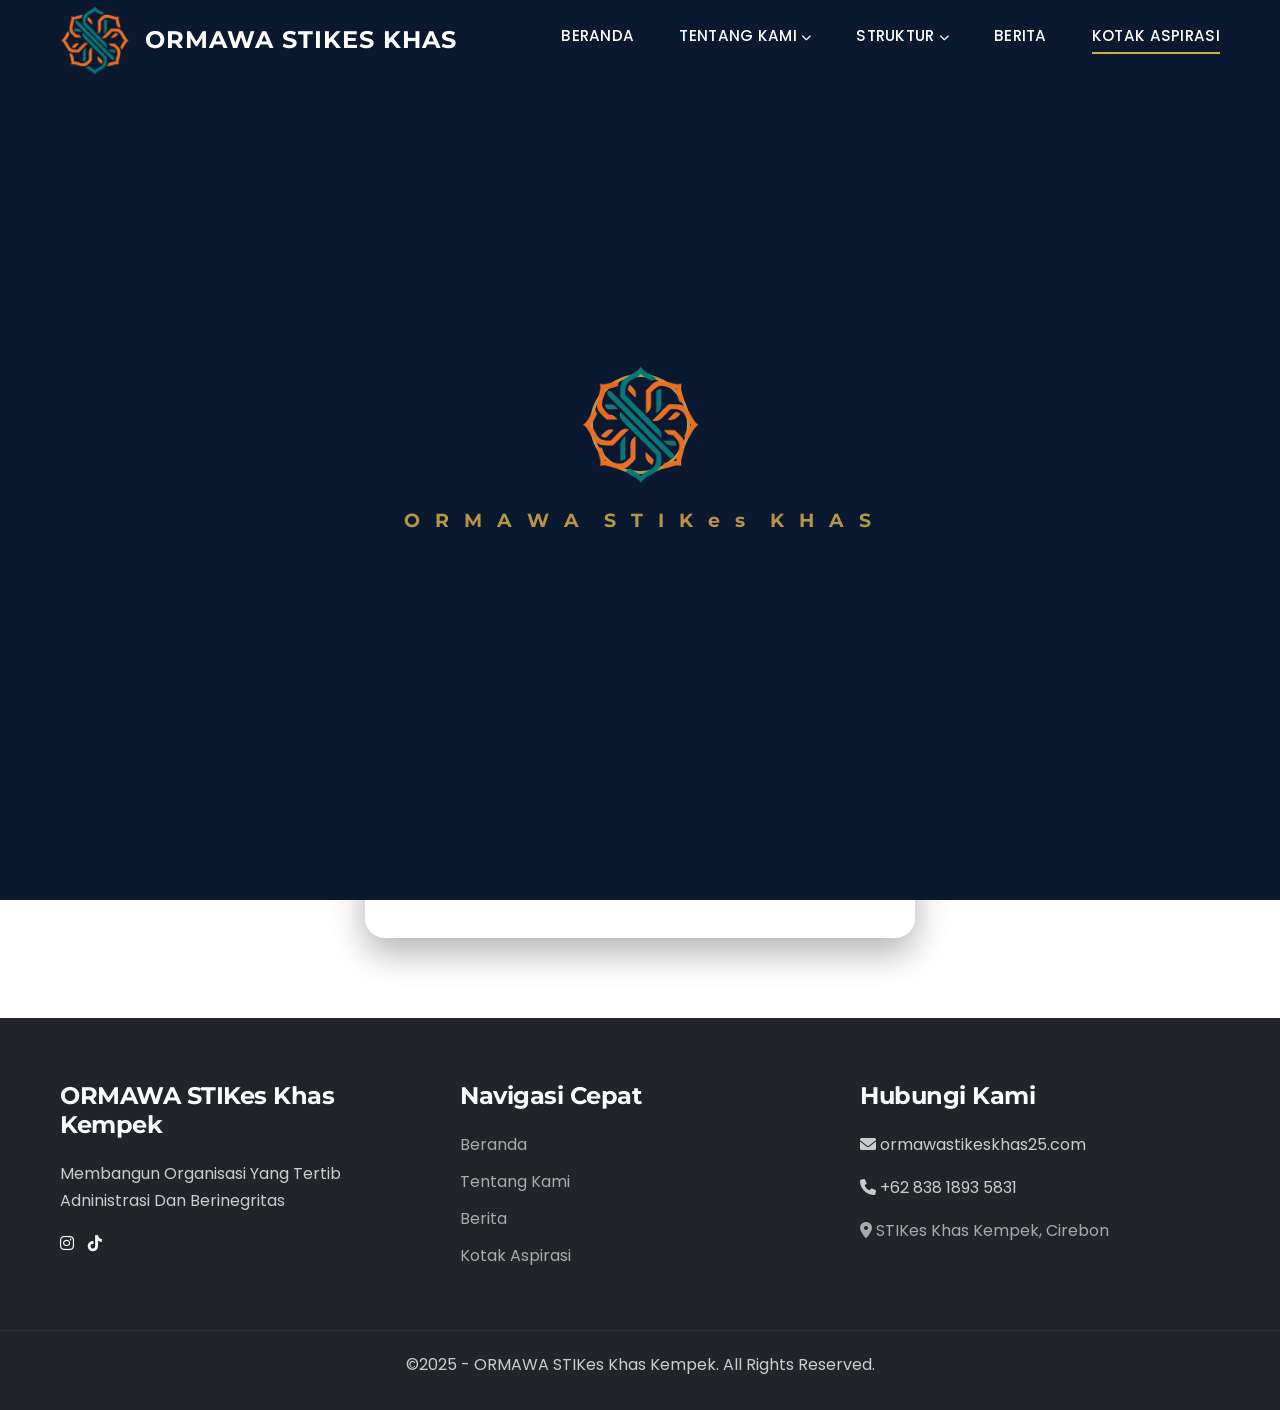
<file: kotak-Aspirasi.html>
<!DOCTYPE html>
<html lang="id">
<head>
    <meta charset="utf-8">
    <meta name="viewport" content="width=device-width, initial-scale=1.0">
    <title>Ormawa STIKes Khas-Kotak Aspirasi</title>
    <link href="https://cdn.jsdelivr.net/npm/bootstrap@5.3.0/dist/css/bootstrap.min.css" rel="stylesheet">
    <link rel="stylesheet" type="text/css" href="css/style.css"> 
    <link rel="stylesheet" href="https://cdnjs.cloudflare.com/ajax/libs/font-awesome/6.0.0-beta3/css/all.min.css">
</head>
<body class="aspiration-page-bg">
    
    <div id="preloader">
        <div class="loader-content">
            <div class="logo-animation">
                <img src="img/download logo stikes.png" alt="Logo STIKes KHAS">
                <div class="pulse-ring"></div>
            </div>
            <div class="loader-text">
                <span class="letter">O</span>
                <span class="letter">R</span>
                <span class="letter">M</span>
                <span class="letter">A</span>
                <span class="letter">W</span>
                <span class="letter">A</span>
                <span class="letter"></span>
                <span class="letter">S</span>
                <span class="letter">T</span>
                <span class="letter">I</span>
                <span class="letter">K</span>
                <span class="letter">e</span>
                <span class="letter">s</span>
                <span class="letter"></span>
                <span class="letter">K</span>
                <span class="letter">H</span>
                <span class="letter">A</span>
                <span class="letter">S</span>

            </div>
         </div>
    </div>
    
    <nav class="navbar navbar-expand-lg navbar-dark fixed-top">
        <div class="container">
            <a class="navbar-brand d-flex align-items-center" href="index.html">
                <img src="img/download logo stikes.png" alt="Logo HIMESY KHAS" class="me-3">
                <span class="fw-bold fs-4">ORMAWA STIKes KHAS</span>
            </a>
            <button class="navbar-toggler border-0" type="button" data-bs-toggle="collapse" data-bs-target="#himesyNav">
                <span class="navbar-toggler-icon"></span>
            </button>
            <div class="collapse navbar-collapse" id="himesyNav">
                <ul class="navbar-nav ms-auto">
                    <li class="nav-item"><a class="nav-link active" href="index.html">Beranda</a></li>
                    
                    <li class="nav-item dropdown">
                        <a class="nav-link dropdown-toggle" href="#" data-bs-toggle="dropdown">Tentang Kami<i class="fas fa-chevron-down"></i></a>
                        <ul class="dropdown-menu">
                            <li><a class="dropdown-item" href="tentangkami.html">Tentang Kami</a></li>
                            <li><a class="dropdown-item" href="tugas-fungsi.html">Tugas & fungsi</a></li>
                        </ul>
                    </li>
                    <li class="nav-item dropdown">
                        <a class="nav-link dropdown-toggle" href="#" data-bs-toggle="dropdown">Struktur<i class="fas fa-chevron-down"></i></a>
                        <ul class="dropdown-menu">
                            <li><span class="dropdown-header text-warning fw-bold small">PIMPINAN</span></li>
                            <li><a class="dropdown-item" href="https://www.stikeskhas.ac.id/">STIKes KHAS KEMPEK</a></li>
                            <li><hr class="dropdown-divider bg-white opacity-25"></li>
                            <li><span class="dropdown-header text-warning fw-bold small">DAFTAR ORMAWA</span></li>
                            <li><a class="dropdown-item" href="struktur-dpm.html">DPM (Dewan Perwakilan Mahasiswa)</a></li>
                            <li><a class="dropdown-item" href="Struktur-bem.html">BEM (Badan Eksekutif Mahasiswa)</a></li>
                            <li><a class="dropdown-item" href="struktur-himafarma.html">HIMAFARMA (Himpunan Mahasiswa Farmasi)</a></li>
                            <li><a class="dropdown-item" href="struktur-himagi.html">HIMAGI (Himpunan Mahasiswa Gizi)</a></li>
                        </ul>
                    </li>
                    <li class="nav-item"><a class="nav-link" href="berita.html">BERITA</a></li>
                    <li class="nav-item"><a class="nav-link" href="kotak-Aspirasi.html">KOTAK ASPIRASI</a></li>
                </ul>
            </div>
        </div>
    </nav>
    
    <section class="aspiration-page">
        <div class="container">
            <div class="aspiration-card">
                <div class="aspiration-header">
                    <h2>Suara Mahasiswa</h2>
                    <p>Suara adalah perubahan bagi kampus kita. Sampaikan aspirasi, kritik, atau saran Anda secara terbuka dan bertanggung jawab demi kemajuan STIKes KHAS Kempek.</p>
                </div>
                            <form id="my-form" action="https://formspree.io/f/mrezjllg" method="POST" class="aspiration-form">
                    <div class="form-group">
                        <label for="nama"><i class="fas fa-user"></i> Nama </label>
                        <input type="text" id="nama" name="Nama" placeholder="Masukkan nama Anda...">
                    </div>

                    <div class="form-group">
                        <label for="email"><i class="fas fa-envelope"></i> Email Aktif</label>
                        <input type="email" id="email" name="Email" placeholder="nama@email.com" required>
                    </div>
                    
                    <div class="form-group">
                        <label for="wassap"><i class="fa-brands fa-whatsapp"></i> No Telepon</label>
                        <input type="tel" id="wassap" name="Telepon" placeholder="No Telepon" required>
                    </div>

                    <div class="form-group">
                        <label for="pesan"><i class="fas fa-comment-dots"></i> Aspirasi Anda</label>
                        <textarea id="pesan" name="Aspirasi" placeholder="Tuliskan aspirasi secara jelas..." required></textarea>
                    </div>

                    <button id="my-form-button" type="submit" class="btn btn-primary btn-full">Kirim Aspirasi</button>
                    <p id="my-form-status" style="text-align: center; margin-top: 15px; font-weight: 600;"></p>
                </form>
            </div>
        </div>
    </section>
    
    <script>
        var form = document.getElementById("my-form");
        
        async function handleSubmit(event) {
          event.preventDefault();
          var status = document.getElementById("my-form-status");
          var button = document.getElementById("my-form-button");
          var data = new FormData(event.target);
          
          button.disabled = true;
          button.innerText = "Sedang Mengirim...";

          fetch(event.target.action, {
            method: form.method,
            body: data,
            headers: {
                'Accept': 'application/json'
            }
          }).then(response => {
            if (response.ok) {
              status.innerHTML = "Terima kasih! Aspirasi Anda berhasil dikirim.";
              status.style.color = "#28a745";
              form.reset();
              button.disabled = false;
              button.innerText = "Kirim Aspirasi";
            } else {
              response.json().then(data => {
                if (Object.hasOwn(data, 'errors')) {
                  status.innerHTML = data["errors"].map(error => error["message"]).join(", ");
                } else {
                  status.innerHTML = "Oops! Terjadi kendala saat mengirim.";
                }
              })
            }
          }).catch(error => {
            status.innerHTML = "Oops! Ada masalah koneksi.";
            status.style.color = "red";
          });
        }
        form.addEventListener("submit", handleSubmit)
    </script>
  
      <footer>
        <div class="container footer-container">
            
            <div class="footer-col">
                <h4>ORMAWA STIKes Khas Kempek </h4>
                <p>Membangun Organisasi Yang Tertib Adninistrasi Dan Berinegritas</p>
                <div class="social-links" style="margin-top: 15px;">
                    <a href="https://www.instagram.com/dpmstikeskhas/#" style="display: inline-block; margin-right: 10px; color: white;"><i class="fab fa-instagram"></i></a>
                    <a href="https://www.tiktok.com/@dpmstikeskhas" style="display: inline-block; margin-right: 10px; color: white;"><i class="fa-brands fa-tiktok"></i></a>

                </div>
            </div>

        

            <div class="footer-col">
                <h4>Navigasi Cepat</h4>
                <a href="index.html">Beranda</a>
                <a href="tentangkami.html">Tentang Kami</a>
                <a href="berita.html">Berita</a>
                <a href="kotak-Aspirasi.html">Kotak Aspirasi</a>
            </div>

            <div class="footer-col" id="contact">
                <h4>Hubungi Kami</h4>
                <p><i class="fas fa-envelope"></i> ormawastikeskhas25.com</p>
                <p><i class="fas fa-phone"></i> +62 838 1893 5831</p>
                <a href="https://www.google.com/maps/place/STIKes+KHAS+Kempek+Cirebon/@-6.6955847,108.4113421,17z/data=!3m1!4b1!4m6!3m5!1s0x2e6edf4209f7dec7:0xd614490e5ce95262!8m2!3d-6.69559!4d108.413917!16s%2Fg%2F11sj7r61xp?entry=ttu&g_ep=EgoyMDI2MDIxMS4wIKXMDSoASAFQAw%3D%3D"><p><i class="fas fa-map-marker-alt"></i> STIKes Khas Kempek, Cirebon</p></a>
            </div>
            
        </div>
        <div class="footer-bottom">
            &copy;2025 - ORMAWA STIKes Khas Kempek. All Rights Reserved.
        </div>
    </footer>
    
    <script src="https://cdn.jsdelivr.net/npm/bootstrap@5.3.0/dist/js/bootstrap.bundle.min.js"></script>
    <script>
        // Add 'scrolled' class to navbar after page scroll (matching 1.html behaviour)
        window.addEventListener('scroll', () => {
            const navbar = document.querySelector('.navbar');
            if (!navbar) return;
            if (window.scrollY > 100) {
                navbar.classList.add('scrolled');
            } else {
                navbar.classList.remove('scrolled');
            }
        });

        // Smooth-scroll for on-page anchors, but allow Bootstrap dropdown toggles and plain '#' to behave normally
        document.querySelectorAll('a[href^="#"]').forEach(anchor => {
            anchor.addEventListener('click', function (e) {
                const href = this.getAttribute('href');
                // skip if it's a plain '#' (used by dropdown) or element is a dropdown-toggle
                if (!href || href === '#' || this.classList.contains('dropdown-toggle') || this.dataset.bsToggle === 'dropdown') {
                    return; // let bootstrap handle dropdowns and plain hashes
                }

                e.preventDefault();
                const target = document.querySelector(href);
                if (target) target.scrollIntoView({ behavior: 'smooth' });
            });
        });

        // Set `.active` on navbar links based on current page URL (so underline follows current page)
        function updateActiveNav() {
            const navItems = document.querySelectorAll('.navbar-nav .nav-item');
            const current = window.location.pathname.replace(/\/+/g, '/').split('/').pop() || 'index.html';

            // helper to extract filename from href
            const filenameFromHref = (href) => {
                if (!href) return null;
                if (href.startsWith('#')) return '';
                try {
                    const url = new URL(href, window.location.origin + window.location.pathname);
                    return url.pathname.replace(/\/+/g, '/').split('/').pop();
                } catch (e) {
                    return null;
                }
            };

            navItems.forEach(item => {
                const toggle = item.querySelector('.nav-link');
                if (!toggle) return;

                // if this nav-item contains a dropdown-menu, check its children
                const dropdown = item.querySelector('.dropdown-menu');
                if (dropdown) {
                    const childLinks = dropdown.querySelectorAll('a');
                    let matched = false;
                    childLinks.forEach(cl => {
                        const f = filenameFromHref(cl.getAttribute('href'));
                        if (f && f === current) matched = true;
                    });

                    // Also check if the dropdown toggle itself links to a page (rarely), otherwise use matched
                    const toggleHrefFile = filenameFromHref(toggle.getAttribute('href'));
                    if (toggleHrefFile && toggleHrefFile === current) matched = true;

                    if (matched) {
                        toggle.classList.add('active');
                        // optional: also open dropdown on current page
                        // item.querySelector('.dropdown-menu')?.classList.add('show');
                    } else {
                        toggle.classList.remove('active');
                    }
                } else {
                    // simple link
                    const f = filenameFromHref(toggle.getAttribute('href'));
                    // treat anchors as homepage
                    if (toggle.getAttribute('href') && toggle.getAttribute('href').startsWith('#')) {
                        const isHome = current === '' || /index\.html?$/.test(current);
                        if (isHome) toggle.classList.add('active'); else toggle.classList.remove('active');
                    } else if (f && f === current) {
                        toggle.classList.add('active');
                    } else {
                        toggle.classList.remove('active');
                    }
                }
            });
        }

        // Run on load
        document.addEventListener('DOMContentLoaded', updateActiveNav);
        // Also run on history navigation
        window.addEventListener('popstate', updateActiveNav);

         window.addEventListener('load', function() {
        const preloader = document.getElementById('preloader');
        
        // Memberikan jeda 2 detik agar animasi terlihat sebentar
        setTimeout(function() {
            preloader.classList.add('loader-fade-out');
        }, 2000); 
    });
    </script>
</body>
</html>
</file>
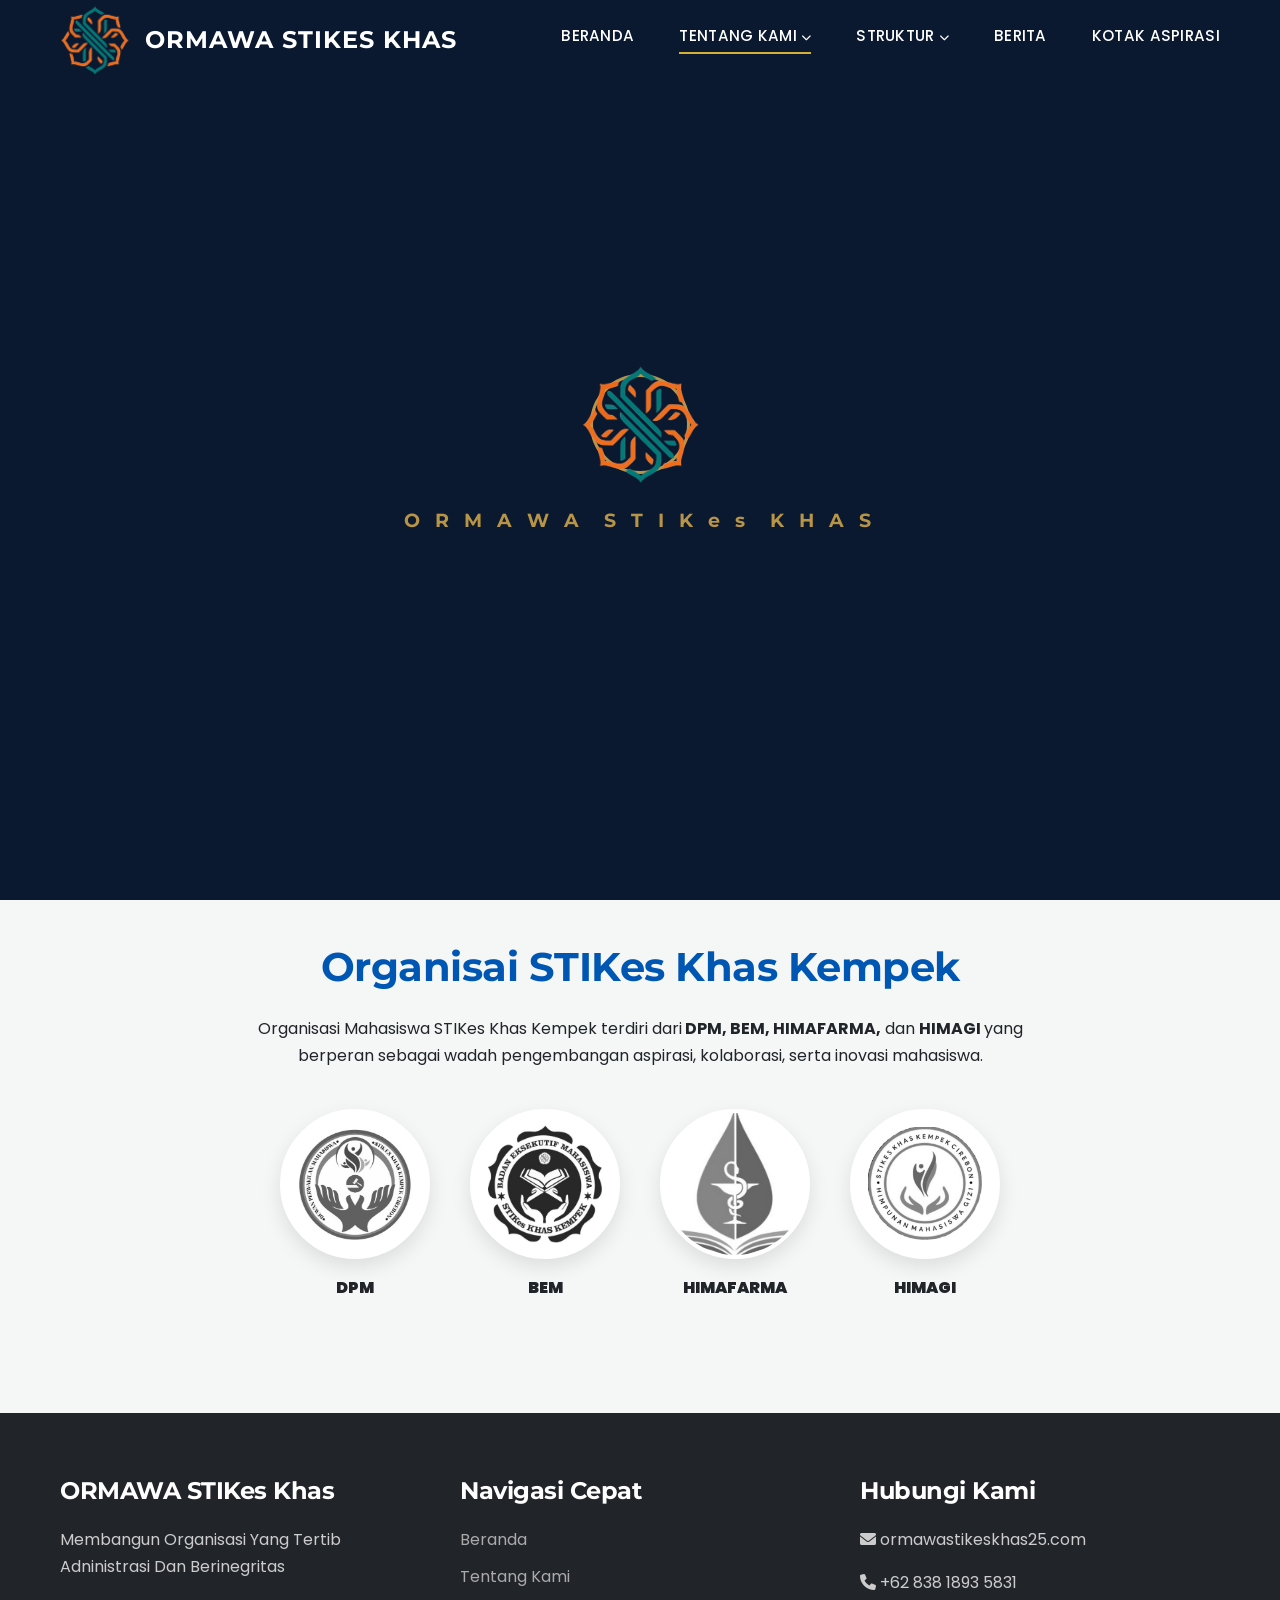
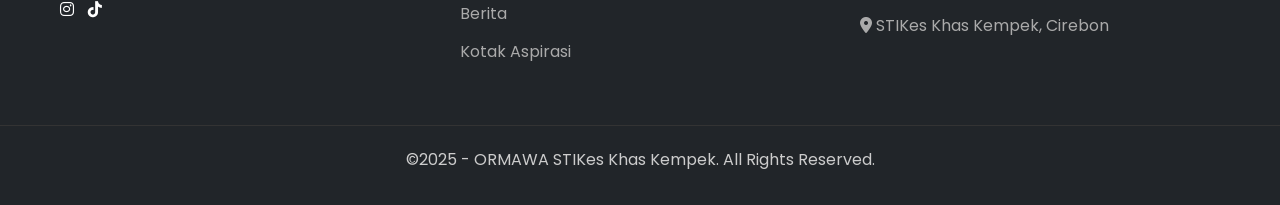
<file: tentangkami.html>
<!DOCTYPE html>
<html lang="id">
<head>
    <meta charset="utf-8">
    <meta name="viewport" content="width=device-width, initial-scale=1.0">
    <title>Ormawa STIKes Khas-Tentang Kami</title>
    <link href="https://cdn.jsdelivr.net/npm/bootstrap@5.3.0/dist/css/bootstrap.min.css" rel="stylesheet">
    <link rel="stylesheet" type="text/css" href="css/style.css"> 
    <link rel="stylesheet" href="https://cdnjs.cloudflare.com/ajax/libs/font-awesome/6.0.0-beta3/css/all.min.css">
</head>
<body>
    
    <div id="preloader">
        <div class="loader-content">
            <div class="logo-animation">
                <img src="img/download logo stikes.png" alt="Logo STIKes KHAS">
                <div class="pulse-ring"></div>
            </div>
            <div class="loader-text">
                <span class="letter">O</span>
                <span class="letter">R</span>
                <span class="letter">M</span>
                <span class="letter">A</span>
                <span class="letter">W</span>
                <span class="letter">A</span>
                <span class="letter"></span>
                <span class="letter">S</span>
                <span class="letter">T</span>
                <span class="letter">I</span>
                <span class="letter">K</span>
                <span class="letter">e</span>
                <span class="letter">s</span>
                <span class="letter"></span>
                <span class="letter">K</span>
                <span class="letter">H</span>
                <span class="letter">A</span>
                <span class="letter">S</span>

            </div>
         </div>
    </div>

    <nav class="navbar navbar-expand-lg navbar-dark fixed-top">
        <div class="container">
            <a class="navbar-brand d-flex align-items-center" href="index.html">
                <img src="img/download logo stikes.png" alt="Logo HIMESY KHAS" class="me-3">
                <span class="fw-bold fs-4">ORMAWA STIKes KHAS</span>
            </a>
            <button class="navbar-toggler border-0" type="button" data-bs-toggle="collapse" data-bs-target="#himesyNav">
                <span class="navbar-toggler-icon"></span>
            </button>
            <div class="collapse navbar-collapse" id="himesyNav">
                <ul class="navbar-nav ms-auto">
                    <li class="nav-item"><a class="nav-link active" href="index.html">Beranda</a></li>
                    
                    <li class="nav-item dropdown">
                        <a class="nav-link dropdown-toggle" href="#" data-bs-toggle="dropdown">Tentang Kami<i class="fas fa-chevron-down"></i></a>
                        <ul class="dropdown-menu">
                            <li><a class="dropdown-item" href="tentangkami.html">Tentang Kami</a></li>
                            <li><a class="dropdown-item" href="tugas-fungsi.html">Tugas & fungsi</a></li>
                        </ul>
                    </li>
                    <li class="nav-item dropdown">
                        <a class="nav-link dropdown-toggle" href="#" data-bs-toggle="dropdown">Struktur<i class="fas fa-chevron-down"></i></a>
                        <ul class="dropdown-menu">
                            <li><span class="dropdown-header text-warning fw-bold small">PIMPINAN</span></li>
                            <li><a class="dropdown-item" href="https://www.stikeskhas.ac.id/">STIKes KHAS KEMPEK</a></li>
                            <li><hr class="dropdown-divider bg-white opacity-25"></li>
                            <li><span class="dropdown-header text-warning fw-bold small">DAFTAR ORMAWA</span></li>
                            <li><a class="dropdown-item" href="struktur-dpm.html">DPM (Dewan Perwakilan Mahasiswa)</a></li>
                            <li><a class="dropdown-item" href="Struktur-bem.html">BEM (Badan Eksekutif Mahasiswa)</a></li>
                            <li><a class="dropdown-item" href="struktur-himafarma.html">HIMAFARMA (Himpunan Mahasiswa Farmasi)</a></li>
                            <li><a class="dropdown-item" href="struktur-himagi.html">HIMAGI (Himpunan Mahasiswa Gizi)</a></li>
                        </ul>
                    </li>
                    <li class="nav-item"><a class="nav-link" href="berita.html">BERITA</a></li>
                    <li class="nav-item"><a class="nav-link" href="kotak-Aspirasi.html">KOTAK ASPIRASI</a></li>
                </ul>
            </div>
        </div>
    </nav>
       
    
    <section id="about" class="about">
    <div class="container">
        <div class="about-intro-wrapper">
            <h2>Tentang Kami</h2>
            
            <div class="about-logo-centered">
                <img src="img/LOGO DPM.jpeg" alt="Logo DPM STIKes KHAS Kempek">
            </div>
            <p class="about-description">
              <strong> Organisasi Mahasiswa (Ormawa) STIKes KHAS Kempek </strong>adalah wadah kolektif perjuangan dan pengembangan diri yang hadir untuk menyatukan visi, menyuarakan aspirasi, serta menggerakkan roda dinamika kampus. Kami merupakan ekosistem yang terdiri dari unsur legislatif, eksekutif, dan himpunan profesi yang bekerja bahu-membahu demi kepentingan seluruh mahasiswa.

                Ormawa tidak hanya berbicara tentang pelaksanaan program kerja, tetapi juga tentang pembentukan karakter, kepemimpinan, dan tanggung jawab sosial. Kami terlibat aktif dalam merancang inovasi, mengawal kebijakan, serta membuka ruang kreatif bagi mahasiswa untuk tumbuh dan berdaya saing di bidang kesehatan.

                Dengan semangat <strong>Sinergi dalam Harmoni,</strong> Ormawa STIKes KHAS Kempek berkomitmen menjadi pusat pergerakan yang inspiratif, inklusif, dan solutif. Kami hadir sebagai jembatan antara mahasiswa dan institusi, memastikan setiap langkah yang kita ambil membawa dampak nyata bagi kemajuan almamater dan masyarakat.
            </p>
        </div>
    </div>
</section>

<section id="collaboration" class="collaboration" style="background: var(--bg-section);">
    <div class="container">
        <h2>Organisai STIKes Khas Kempek</h2>
        <p style="text-align: center; max-width: 800px; margin: 0 auto 40px;">Organisasi Mahasiswa STIKes Khas Kempek terdiri dari<strong> DPM, BEM, HIMAFARMA,</strong> dan <strong> HIMAGI </strong>yang berperan sebagai wadah pengembangan aspirasi, kolaborasi, serta inovasi mahasiswa.</p>
        
        <div class="logo-grid-circle">
              <div class="logo-item-circle">
                <div class="circle-box">
                   <a href="https://www.instagram.com/dpmstikeskhas/#"> <img src="img/LOGO STIKES.jpeg" alt="Mitra Teknologi"></a>
                </div>
                <p><a href=""></a><strong>DPM</strong></p>
            </div>
            <div class="logo-item-circle">
                <div class="circle-box">
                   <a href="https://www.instagram.com/bemstikeskhas/"> <img src="img/timkolaborasi/logo bem.jpeg" alt="Mitra Teknologi"></a>
                </div>
                <p><a href=""></a><strong>BEM</strong></p>
            </div>
            <div class="logo-item-circle">
                <div class="circle-box">
                    <a href="https://www.instagram.com/himafarma_stikes_khas/"><img src="img/timkolaborasi/logo himafarma.jpeg" alt="Edu Foundation"></a>
                </div>
                <p><strong>HIMAFARMA</strong></p>
            </div>
            <div class="logo-item-circle">
                <div class="circle-box">
                   <a href="https://www.instagram.com/himagi_stikeskhaskempek/"><img src="img/timkolaborasi/logo himagi.jpeg" alt="Pemda Digital"></a>
                </div>
                <p><strong>HIMAGI</strong></p>
            </div>
        </div>
    </div>
</section>

    <footer>
        <div class="container footer-container">
            
            <div class="footer-col">
                <h4>ORMAWA STIKes Khas</h4>
                <p>Membangun Organisasi Yang Tertib Adninistrasi Dan Berinegritas</p>
                <div class="social-links" style="margin-top: 15px;">
                    <a href="https://www.instagram.com/dpmstikeskhas/#" style="display: inline-block; margin-right: 10px; color: white;"><i class="fab fa-instagram"></i></a>
                    <a href="https://www.tiktok.com/@dpmstikeskhas" style="display: inline-block; margin-right: 10px; color: white;"><i class="fa-brands fa-tiktok"></i></a>

                </div>
            </div>

        

            <div class="footer-col">
                <h4>Navigasi Cepat</h4>
                <a href="index.html">Beranda</a>
                <a href="tentangkami.html">Tentang Kami</a>
                <a href="berita.html">Berita</a>
                <a href="kotak-Aspirasi.html">Kotak Aspirasi</a>
            </div>

            <div class="footer-col" id="contact">
                <h4>Hubungi Kami</h4>
                <p><i class="fas fa-envelope"></i> ormawastikeskhas25.com</p>
                <p><i class="fas fa-phone"></i> +62 838 1893 5831</p>
                <a href="https://www.google.com/maps/place/STIKes+KHAS+Kempek+Cirebon/@-6.6955847,108.4113421,17z/data=!3m1!4b1!4m6!3m5!1s0x2e6edf4209f7dec7:0xd614490e5ce95262!8m2!3d-6.69559!4d108.413917!16s%2Fg%2F11sj7r61xp?entry=ttu&g_ep=EgoyMDI2MDIxMS4wIKXMDSoASAFQAw%3D%3D"><p><i class="fas fa-map-marker-alt"></i> STIKes Khas Kempek, Cirebon</p></a>
            </div>
            
        </div>
        <div class="footer-bottom">
            &copy;2025 - ORMAWA STIKes Khas Kempek. All Rights Reserved.
        </div>
    </footer>

    
    <script src="https://cdn.jsdelivr.net/npm/bootstrap@5.3.0/dist/js/bootstrap.bundle.min.js"></script>
    <script>
        // Add 'scrolled' class to navbar after page scroll (matching 1.html behaviour)
        window.addEventListener('scroll', () => {
            const navbar = document.querySelector('.navbar');
            if (!navbar) return;
            if (window.scrollY > 100) {
                navbar.classList.add('scrolled');
            } else {
                navbar.classList.remove('scrolled');
            }
        });

        // Smooth-scroll for on-page anchors, but allow Bootstrap dropdown toggles and plain '#' to behave normally
        document.querySelectorAll('a[href^="#"]').forEach(anchor => {
            anchor.addEventListener('click', function (e) {
                const href = this.getAttribute('href');
                // skip if it's a plain '#' (used by dropdown) or element is a dropdown-toggle
                if (!href || href === '#' || this.classList.contains('dropdown-toggle') || this.dataset.bsToggle === 'dropdown') {
                    return; // let bootstrap handle dropdowns and plain hashes
                }

                e.preventDefault();
                const target = document.querySelector(href);
                if (target) target.scrollIntoView({ behavior: 'smooth' });
            });
        });

        // Set `.active` on navbar links based on current page URL (so underline follows current page)
        function updateActiveNav() {
            const navItems = document.querySelectorAll('.navbar-nav .nav-item');
            const current = window.location.pathname.replace(/\/+/g, '/').split('/').pop() || 'index.html';

            // helper to extract filename from href
            const filenameFromHref = (href) => {
                if (!href) return null;
                if (href.startsWith('#')) return '';
                try {
                    const url = new URL(href, window.location.origin + window.location.pathname);
                    return url.pathname.replace(/\/+/g, '/').split('/').pop();
                } catch (e) {
                    return null;
                }
            };

            navItems.forEach(item => {
                const toggle = item.querySelector('.nav-link');
                if (!toggle) return;

                // if this nav-item contains a dropdown-menu, check its children
                const dropdown = item.querySelector('.dropdown-menu');
                if (dropdown) {
                    const childLinks = dropdown.querySelectorAll('a');
                    let matched = false;
                    childLinks.forEach(cl => {
                        const f = filenameFromHref(cl.getAttribute('href'));
                        if (f && f === current) matched = true;
                    });

                    // Also check if the dropdown toggle itself links to a page (rarely), otherwise use matched
                    const toggleHrefFile = filenameFromHref(toggle.getAttribute('href'));
                    if (toggleHrefFile && toggleHrefFile === current) matched = true;

                    if (matched) {
                        toggle.classList.add('active');
                        // optional: also open dropdown on current page
                        // item.querySelector('.dropdown-menu')?.classList.add('show');
                    } else {
                        toggle.classList.remove('active');
                    }
                } else {
                    // simple link
                    const f = filenameFromHref(toggle.getAttribute('href'));
                    // treat anchors as homepage
                    if (toggle.getAttribute('href') && toggle.getAttribute('href').startsWith('#')) {
                        const isHome = current === '' || /index\.html?$/.test(current);
                        if (isHome) toggle.classList.add('active'); else toggle.classList.remove('active');
                    } else if (f && f === current) {
                        toggle.classList.add('active');
                    } else {
                        toggle.classList.remove('active');
                    }
                }
            });
        }

        // Run on load
        document.addEventListener('DOMContentLoaded', updateActiveNav);
        // Also run on history navigation
        window.addEventListener('popstate', updateActiveNav);

        
         // Run on load
        document.addEventListener('DOMContentLoaded', updateActiveNav);
        // Also run on history navigation
        window.addEventListener('popstate', updateActiveNav);

         window.addEventListener('load', function() {
        const preloader = document.getElementById('preloader');
        
        // Memberikan jeda 2 detik agar animasi terlihat sebentar
        setTimeout(function() {
            preloader.classList.add('loader-fade-out');
        }, 2000); 
    });
        
    </script>
</body>
</html>
</file>
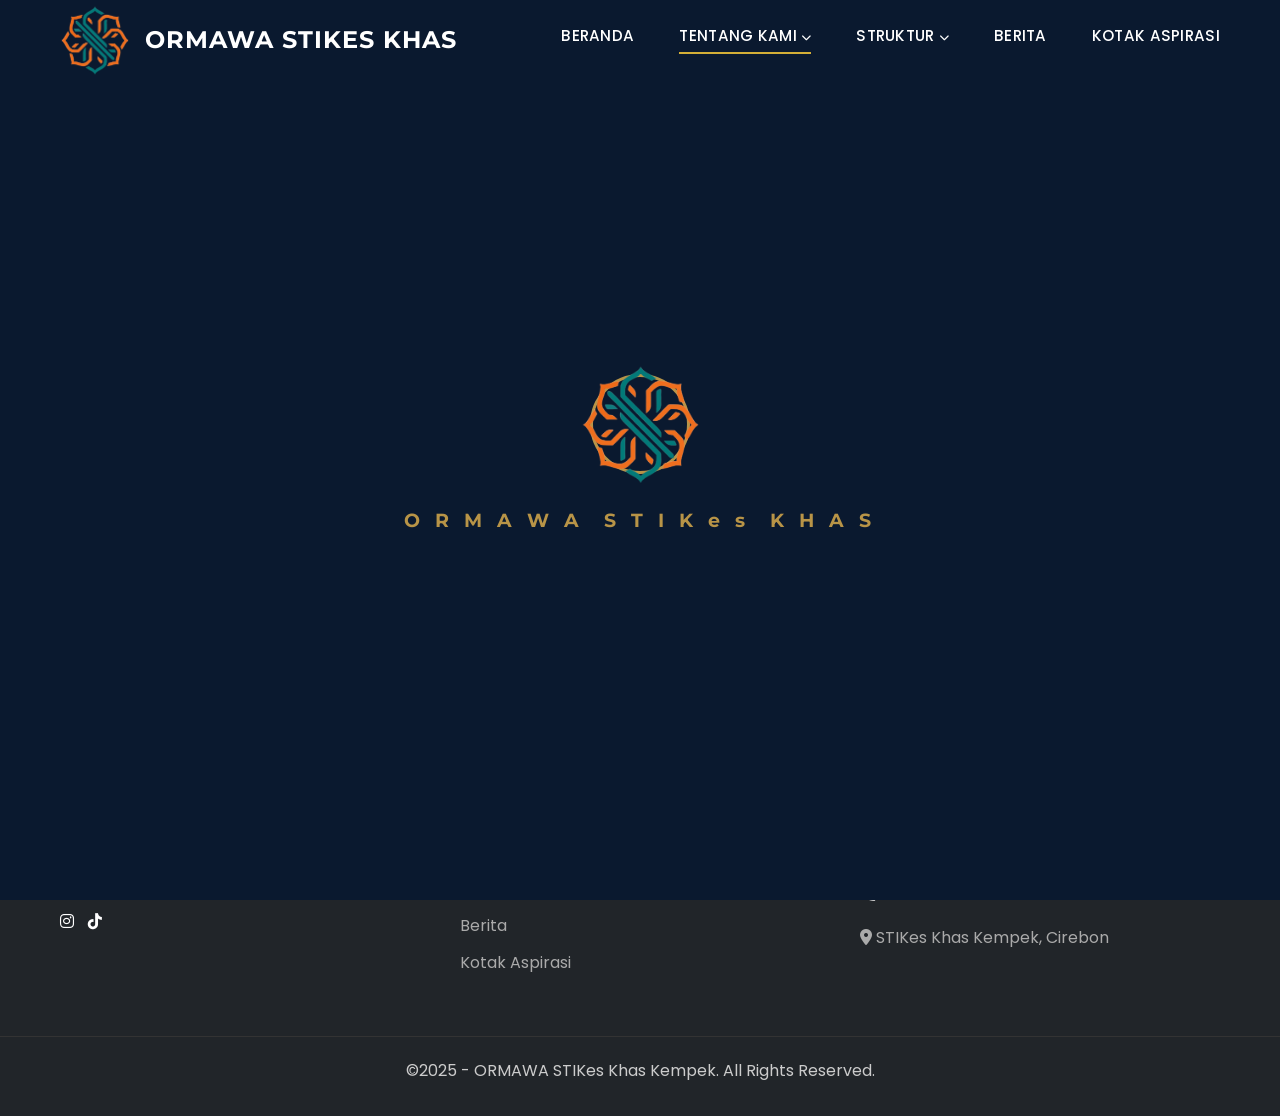
<file: tugas-fungsi.html>
<!DOCTYPE html>
<html lang="id">
<head>
    <meta charset="utf-8">
    <meta name="viewport" content="width=device-width, initial-scale=1.0">
    <title>Ormawa STIKes Khas-Tugas Dan Fungsi</title>
    <link href="https://cdn.jsdelivr.net/npm/bootstrap@5.3.0/dist/css/bootstrap.min.css" rel="stylesheet">
    <link rel="stylesheet" type="text/css" href="css/style.css"> 
    <link rel="stylesheet" href="https://cdnjs.cloudflare.com/ajax/libs/font-awesome/6.0.0-beta3/css/all.min.css">
</head>
<body>
    
    <div id="preloader">
        <div class="loader-content">
            <div class="logo-animation">
                <img src="img/download logo stikes.png" alt="Logo STIKes KHAS">
                <div class="pulse-ring"></div>
            </div>
            <div class="loader-text">
                <span class="letter">O</span>
                <span class="letter">R</span>
                <span class="letter">M</span>
                <span class="letter">A</span>
                <span class="letter">W</span>
                <span class="letter">A</span>
                <span class="letter"></span>
                <span class="letter">S</span>
                <span class="letter">T</span>
                <span class="letter">I</span>
                <span class="letter">K</span>
                <span class="letter">e</span>
                <span class="letter">s</span>
                <span class="letter"></span>
                <span class="letter">K</span>
                <span class="letter">H</span>
                <span class="letter">A</span>
                <span class="letter">S</span>

            </div>
         </div>
    </div>

    <nav class="navbar navbar-expand-lg navbar-dark fixed-top">
        <div class="container">
            <a class="navbar-brand d-flex align-items-center" href="index.html">
                <img src="img/download logo stikes.png" alt="Logo HIMESY KHAS" class="me-3">
                <span class="fw-bold fs-4">ORMAWA STIKes KHAS</span>
            </a>
            <button class="navbar-toggler border-0" type="button" data-bs-toggle="collapse" data-bs-target="#himesyNav">
                <span class="navbar-toggler-icon"></span>
            </button>
            <div class="collapse navbar-collapse" id="himesyNav">
                <ul class="navbar-nav ms-auto">
                    <li class="nav-item"><a class="nav-link active" href="index.html">Beranda</a></li>
                    
                    <li class="nav-item dropdown">
                        <a class="nav-link dropdown-toggle" href="#" data-bs-toggle="dropdown">Tentang Kami<i class="fas fa-chevron-down"></i></a>
                        <ul class="dropdown-menu">
                            <li><a class="dropdown-item" href="tentangkami.html">Tentang Kami</a></li>
                            <li><a class="dropdown-item" href="tugas-fungsi.html">Tugas & fungsi</a></li>
                        </ul>
                    </li>
                    <li class="nav-item dropdown">
                        <a class="nav-link dropdown-toggle" href="#" data-bs-toggle="dropdown">Struktur<i class="fas fa-chevron-down"></i></a>
                        <ul class="dropdown-menu">
                            <li><span class="dropdown-header text-warning fw-bold small">PIMPINAN</span></li>
                            <li><a class="dropdown-item" href="https://www.stikeskhas.ac.id/">STIKes KHAS KEMPEK</a></li>
                            <li><hr class="dropdown-divider bg-white opacity-25"></li>
                            <li><span class="dropdown-header text-warning fw-bold small">DAFTAR ORMAWA</span></li>
                            <li><a class="dropdown-item" href="struktur-dpm.html">DPM (Dewan Perwakilan Mahasiswa)</a></li>
                            <li><a class="dropdown-item" href="Struktur-bem.html">BEM (Badan Eksekutif Mahasiswa)</a></li>
                            <li><a class="dropdown-item" href="struktur-himafarma.html">HIMAFARMA (Himpunan Mahasiswa Farmasi)</a></li>
                            <li><a class="dropdown-item" href="struktur-himagi.html">HIMAGI (Himpunan Mahasiswa Gizi)</a></li>
                        </ul>
                    </li>
                    <li class="nav-item"><a class="nav-link" href="berita.html">BERITA</a></li>
                    <li class="nav-item"><a class="nav-link" href="kotak-Aspirasi.html">KOTAK ASPIRASI</a></li>
                </ul>
            </div>
        </div>
    </nav>
    
   <section id="roles" class="roles-section">
    <div class="container">
        <h2 class="section-title">Tugas & Fungsi ORMAWA</h2>
        
        <div class="role-intro-card">
            <p><strong>Ormawa STIKes KHAS Kempek</strong> adalah kesatuan dinamis antara <strong>Legislatif (DPM), Eksekutif (BEM),</strong> dan <strong> Himpunan Mahasiswa (Himafarma & Himagi) </strong>yang bersinergi dalam pengawasan, inovasi, dan pengembangan kompetensi demi kemajuan seluruh mahasiswa STIKes Khas Kempek.</p>
        </div>

        <div class="roles-grid">
            <div class="role-card">
                <h3>Legislatif</h3>
                <p>DPM STIKes KHAS memiliki peran krusial sebagai Legislator, Pengawas, dan Pengendali kebijakan organisasi mahasiswa demi terciptanya sinergi yang harmonis.</p>
            </div>

            <div class="role-card">
                <h3>Eksekutif</h3>
                <p>BEM STIKes KHAS memiliki peran krusial sebagai Eksekuator, Inovator, dan Penggerak utama dalam menjalankan roda organisasi mahasiswa demi terciptanya sinergi yang harmonis dan progresif</p>
            </div>

            <div class="role-card">
                <h3>Himpunan Mahasiswa</h3>
                <p>Himpunan Mahasiswa STIKes KHAS yang terdiri dari HIMAFARMA dan HIMAGI berperan sebagai wadah inovasi mahasiswa dalam menunjang hasil belajar, baik di bidang akademik maupun non-akademik.</p>
            </div>
        </div>
    </div>
</section>

    <footer>
        <div class="container footer-container">
            
            <div class="footer-col">
                <h4>ORMAWA STIKes Khas</h4>
                <p>Membangun Organisasi Yang Tertib Adninistrasi Dan Berinegritas</p>
                <div class="social-links" style="margin-top: 15px;">
                    <a href="https://www.instagram.com/dpmstikeskhas/#" style="display: inline-block; margin-right: 10px; color: white;"><i class="fab fa-instagram"></i></a>
                    <a href="https://www.tiktok.com/@dpmstikeskhas" style="display: inline-block; margin-right: 10px; color: white;"><i class="fa-brands fa-tiktok"></i></a>

                </div>
            </div>

        

            <div class="footer-col">
                <h4>Navigasi Cepat</h4>
                <a href="index.html">Beranda</a>
                <a href="tentangkami.html">Tentang Kami</a>
                <a href="berita.html">Berita</a>
                <a href="kotak-Aspirasi.html">Kotak Aspirasi</a>
            </div>

            <div class="footer-col" id="contact">
                <h4>Hubungi Kami</h4>
                <p><i class="fas fa-envelope"></i> ormawastikeskhas25.com</p>
                <p><i class="fas fa-phone"></i> +62 838 1893 5831</p>
                <a href="https://www.google.com/maps/place/STIKes+KHAS+Kempek+Cirebon/@-6.6955847,108.4113421,17z/data=!3m1!4b1!4m6!3m5!1s0x2e6edf4209f7dec7:0xd614490e5ce95262!8m2!3d-6.69559!4d108.413917!16s%2Fg%2F11sj7r61xp?entry=ttu&g_ep=EgoyMDI2MDIxMS4wIKXMDSoASAFQAw%3D%3D"><p><i class="fas fa-map-marker-alt"></i> STIKes Khas Kempek, Cirebon</p></a>
            </div>
            
        </div>
        <div class="footer-bottom">
            &copy;2025 - ORMAWA STIKes Khas Kempek. All Rights Reserved.
        </div>
    </footer>
    
  <script src="https://cdn.jsdelivr.net/npm/bootstrap@5.3.0/dist/js/bootstrap.bundle.min.js"></script>
    <script>
        // Add 'scrolled' class to navbar after page scroll (matching 1.html behaviour)
        window.addEventListener('scroll', () => {
            const navbar = document.querySelector('.navbar');
            if (!navbar) return;
            if (window.scrollY > 100) {
                navbar.classList.add('scrolled');
            } else {
                navbar.classList.remove('scrolled');
            }
        });

        // Smooth-scroll for on-page anchors, but allow Bootstrap dropdown toggles and plain '#' to behave normally
        document.querySelectorAll('a[href^="#"]').forEach(anchor => {
            anchor.addEventListener('click', function (e) {
                const href = this.getAttribute('href');
                // skip if it's a plain '#' (used by dropdown) or element is a dropdown-toggle
                if (!href || href === '#' || this.classList.contains('dropdown-toggle') || this.dataset.bsToggle === 'dropdown') {
                    return; // let bootstrap handle dropdowns and plain hashes
                }

                e.preventDefault();
                const target = document.querySelector(href);
                if (target) target.scrollIntoView({ behavior: 'smooth' });
            });
        });

        // Set `.active` on navbar links based on current page URL (so underline follows current page)
        function updateActiveNav() {
            const navItems = document.querySelectorAll('.navbar-nav .nav-item');
            const current = window.location.pathname.replace(/\/+/g, '/').split('/').pop() || 'index.html';

            // helper to extract filename from href
            const filenameFromHref = (href) => {
                if (!href) return null;
                if (href.startsWith('#')) return '';
                try {
                    const url = new URL(href, window.location.origin + window.location.pathname);
                    return url.pathname.replace(/\/+/g, '/').split('/').pop();
                } catch (e) {
                    return null;
                }
            };

            navItems.forEach(item => {
                const toggle = item.querySelector('.nav-link');
                if (!toggle) return;

                // if this nav-item contains a dropdown-menu, check its children
                const dropdown = item.querySelector('.dropdown-menu');
                if (dropdown) {
                    const childLinks = dropdown.querySelectorAll('a');
                    let matched = false;
                    childLinks.forEach(cl => {
                        const f = filenameFromHref(cl.getAttribute('href'));
                        if (f && f === current) matched = true;
                    });

                    // Also check if the dropdown toggle itself links to a page (rarely), otherwise use matched
                    const toggleHrefFile = filenameFromHref(toggle.getAttribute('href'));
                    if (toggleHrefFile && toggleHrefFile === current) matched = true;

                    if (matched) {
                        toggle.classList.add('active');
                        // optional: also open dropdown on current page
                        // item.querySelector('.dropdown-menu')?.classList.add('show');
                    } else {
                        toggle.classList.remove('active');
                    }
                } else {
                    // simple link
                    const f = filenameFromHref(toggle.getAttribute('href'));
                    // treat anchors as homepage
                    if (toggle.getAttribute('href') && toggle.getAttribute('href').startsWith('#')) {
                        const isHome = current === '' || /index\.html?$/.test(current);
                        if (isHome) toggle.classList.add('active'); else toggle.classList.remove('active');
                    } else if (f && f === current) {
                        toggle.classList.add('active');
                    } else {
                        toggle.classList.remove('active');
                    }
                }
            });
        }

        // Run on load
        document.addEventListener('DOMContentLoaded', updateActiveNav);
        // Also run on history navigation
        window.addEventListener('popstate', updateActiveNav);

               // Run on load
        document.addEventListener('DOMContentLoaded', updateActiveNav);
        // Also run on history navigation
        window.addEventListener('popstate', updateActiveNav);

                window.addEventListener('load', function() {
        const preloader = document.getElementById('preloader');
        
        // Memberikan jeda 2 detik agar animasi terlihat sebentar
        setTimeout(function() {
            preloader.classList.add('loader-fade-out');
        }, 2000); 
    });
    </script>
</body>
</html>
</file>
<file: css/style.css>
@import url('https://fonts.googleapis.com/css2?family=Poppins:wght@300;400;500;600;700;800&family=Montserrat:wght@700;800&family=Outfit:wght@400;600;700;800&family=Inter:wght@400;600&family=Playfair+Display:ital,wght@1,500&display=swap');

/* Reset dan Variabel */
* { margin: 0; padding: 0; box-sizing: border-box; }

:root {
    --primary-color: #007bff;
    --primary-dark: #0056b3;
    --secondary-color: #6c757d;
    --accent-color: #28a745;
    --text-dark: #212529;
    --text-light: #f8f9fa;
    --bg-light: #ffffff;
    --bg-section: #f4f7f6;
    --shadow-light: rgba(0, 0, 0, 0.1);
    --shadow-hover: rgba(0, 0, 0, 0.2);
}

body {
    font-family: 'Poppins', sans-serif;
    line-height: 1.6;
    color: var(--text-dark);
    
    /* Menggunakan foto sebagai latar belakang seluruh halaman */
    background-image: url('../img/Latar\ Belakakng.jpeg'); /* Ganti dengan nama file foto Anda */
    background-size: cover;          /* Foto menutupi seluruh layar */
    background-position: center;     /* Foto berada di tengah */
    background-attachment: fixed;    /* Foto tetap diam saat di-scroll (Efek Parallax) */
    background-repeat: no-repeat;
    overflow-x: hidden;
}

/* Tambahkan lapisan transparan agar konten teks tetap jelas */
body::before {
    content: "";
    position: fixed;
    top: 0;
    left: 0;
    width: 100%;
    height: 100%;
    /* Mengurangi keterangan foto agar teks lebih menonjol */
    background: rgba(255, 255, 255, 0.8); 
    z-index: -1;
}

.container {
    max-width: 1200px;
    margin: 0 auto;
    padding: 0 20px;
}

section {
    padding: 6rem 0;
}

h2 {
    font-size: 2.5rem;
    font-weight: 700;
    margin-bottom: 1.5rem;
    text-align: center;
    color: var(--primary-dark);
}

a { color: var(--primary-color); text-decoration: none; transition: 0.3s; }
a:hover { color: var(--primary-dark); }

/* Tombol */
.btn {
    display: inline-block;
    padding: 12px 30px;
    border-radius: 50px;
    font-weight: 600;
    transition: all 0.3s ease;
    margin: 10px 5px;
}

.btn-primary {
    background-color: var(--primary-color);
    color: white;
    box-shadow: 0 4px 10px var(--shadow-light);
}

.btn-primary:hover {
    background-color: var(--primary-dark);
    transform: translateY(-2px);
}

.btn-secondary {
    background-color: var(--accent-color);
    color: white;
}

.btn-secondary:hover {
    background-color: #218838;
}

/* Header & Navigasi */
header {
    background: var(--bg-light);
    box-shadow: 0 2px 10px var(--shadow-light);
    position: sticky;
    top: 0;
    z-index: 1000;
}

nav {
    display: flex;
    justify-content: space-between;
    align-items: center;
    padding: 1rem 20px;
}

nav h1 {
    font-size: 1.5rem;
    color: var(--primary-color);
}
o
nav ul {
    list-style: none;
    display: flex;
}

nav ul li { margin-left: 30px; }

nav ul li a {
    color: var(--text-dark);
    font-weight: 500;
}

nav ul li a:hover { color: var(--primary-color); }
/* Hero Section - Banner Pendek & Ukuran Mati (Kaku) */
.hero {
    background: var(--primary-dark);
    color: white;
    display: flex;
    align-items: center;
    text-align: center;
    position: relative;
    
    max-width: 1160px; 
    width: calc(100% - 40px); 
    margin: 120px auto 40px; 
    
    /* --- TINGGI DITAMBAH SEDIKIT LAGI UNTUK DESKTOP --- */
    height: 470px !important; /* Naik ke 470px */
    min-height: unset !important; 
    padding: 0 20px;
    
    border-radius: 0 !important; 
    box-shadow: 0 10px 30px rgba(0, 0, 0, 0.2); 
    overflow: hidden;
}

.hero-bg-slider {
    position: absolute;
    inset: 0;
    width: 100%;
    height: 100%;
    z-index: 0;
    border-radius: 0 !important; 
    overflow: hidden; 
}

.hero-bg-slider .slide {
    position: absolute;
    inset: 0;
    width: 100%;
    height: 100%;
    background-size: cover;
    background-position: center center;
    background-repeat: no-repeat;
    opacity: 0;
    transition: opacity 1.5s ease-in-out; 
}

.hero-bg-slider .slide.active { opacity: 1; }

/* ==========================================
   PENYESUAIAN RESPONSIF (HP & TABLET)
   ========================================== */

/* Mode Tablet */
@media (max-width: 992px) {
    .hero {
        height: 380px !important; /* Naik ke 380px */
        margin-top: 110px;
        width: calc(100% - 30px); 
    }
}

/* Mode HP (Smartphone) */
@media (max-width: 768px) {
    .hero {
        /* --- TINGGI DITAMBAH SEDIKIT LAGI UNTUK HP --- */
        height: 300px !important; /* Naik ke 300px */
        margin-top: 85px;
        width: calc(100% - 20px); 
        padding: 0 10px;
    }
    
    /* Ukuran teks di HP */
    .hero-content h2 {
        font-size: 1.4rem !important;
        margin-bottom: 12px !important;
        line-height: 1.3;
    }
    
    .hero-content p.hero-quote {
        font-size: 0.9rem !important;
        margin-bottom: 15px !important;
        padding: 6px 12px !important;
    }
    
    .hero-content .btn {
        padding: 8px 18px !important;
        font-size: 0.85rem !important;
        margin: 5px 4px !important;
    }
}


.hero::after {
    content: '';
    position: absolute;
    top: 0; left: 0;
    width: 100%; height: 100%;
    background: rgba(0, 0, 0, 0.6);
    z-index: 1;
}

.hero-content {
    position: relative;
    z-index: 2;
    max-width: 820px;
    margin: 0 auto;
    padding: 0 20px;
    animation: fadeIn 1s ease-out;
}

.hero h2 {
    font-size: clamp(2.2rem, 4vw, 4rem);
    color: white;
    margin-bottom: 1rem;
    line-height: 1.15;
}

.hero p {
    font-size: clamp(1rem, 1.7vw, 1.35rem);
    margin-bottom: 2rem;
    font-weight: 300;
}

/* Styling About Vertikal */
.about-intro-wrapper {
    text-align: center;
    max-width: 850px;
    margin: 0 auto 50px;
}

.about-logo-centered {
    width: 180px;
    height: 180px;
    border-radius: 50%;
    overflow: hidden;
    margin: 20px auto;
    border: 6px solid #f4f7f6;
    box-shadow: 0 8px 20px rgba(0,0,0,0.1);
}

.about-logo-centered img {
    width: 100%;
    height: 100%;
    object-fit: cover;
    justify-content: center;
}

.about-description {
    font-size: 1.05rem;
    color: #555;
    line-height: 1.8;
    text-align: justify;
    text-justify: inter-word;
}

/* Membuat semua kartu punya tinggi yang sama */
.about-grid {
    display: grid;
    grid-template-columns: repeat(auto-fit, minmax(320px, 1fr));
    gap: 30px;
    align-items: stretch; /* Memastikan kartu sama tinggi */
}

/* Card Styling */
.about-card, .news-item, .aspiration-card, .divisi-card {
    background: rgba(255, 255, 255, 0.8) !important; /* Membuat kartu semi-transparan */
    backdrop-filter: blur(8px); /* Memberikan efek buram pada foto di balik kartu */
    border: 1px solid rgba(255, 255, 255, 0.3) !important;
    box-shadow: 0 10px 30px rgba(0, 0, 0, 0.1) !important;
}

/* Judul di dalam kartu */
.about-card h3 {
    text-align: center;
    margin-bottom: 20px;
    font-size: 1.4rem;
    color: #222;
    position: relative;
    padding-bottom: 10px;
}

/* Garis kecil di bawah judul kartu agar lebih manis */
.about-card h3::after {
    content: '';
    position: absolute;
    bottom: 0;
    left: 50%;
    transform: translateX(-50%);
    width: 50px;
    height: 3px;
    background: var(--primary-color, #007bff);
}

/* Teks paragraf di dalam kartu */
.about-card p {
    text-align: justify;
    text-justify: inter-word;
    line-height: 1.6;
    color: #666;
    margin: 0;
}

/* List Misi agar rapi sejajar */
.mission-list {
    list-style: none;
    padding: 0;
    margin: 0;
}

.mission-list li {
    display: grid;
    grid-template-columns: 25px 1fr; /* Kolom ikon tetap kecil, teks sisa lebar */
    gap: 10px;
    text-align: justify;
    margin-bottom: 15px;
    line-height: 1.6;
    color: #666;
}

.mission-list li i {
    color: #28a745; /* Warna hijau sukses untuk centang */
    margin-top: 4px;
}

/* Collaboration */
.logo-grid-circle {
    display: flex;
    justify-content: center;
    gap: 40px;
    flex-wrap: wrap;
    margin-top: 40px;
}

.logo-item-circle {
    text-align: center;
    transition: 0.3s;
}

.logo-item-circle:hover {
    transform: translateY(-10px);
}

.circle-box {
    width: 150px;
    height: 150px;
    background: white;
    border-radius: 50%; /* Membuat lingkaran sempurna */
    display: flex;
    align-items: center;
    justify-content: center;
    margin-bottom: 15px;
    overflow: hidden; /* Memastikan gambar tetap di dalam lingkaran */
    box-shadow: 0 8px 20px var(--shadow-light);
    border: 4px solid #fff;
}

.circle-box img {
    width: 80%; /* Ukuran logo di dalam lingkaran */
    height: 80%;
    object-fit: contain; /* Memastikan logo tidak terpotong atau penyek */
    filter: grayscale(100%);
    transition: 0.3s;
}

.logo-item-circle:hover img {
    filter: grayscale(0%); /* Warna muncul saat kursor diarahkan */
}

.logo-item-circle p {
    font-weight: 600;
    color: var(--text-dark);
}

/* --- MODERN VISION MISSION STYLING --- */
.vision-mission-section {
    padding: 80px 0;
}

.section-title {
    margin-bottom: 50px;
    position: relative;
}

.vision-mission-wrapper {
    display: grid;
    grid-template-columns: 1fr 1.5fr; /* Misi dibuat sedikit lebih lebar */
    gap: 40px;
    align-items: start;
}

/* Card Styling dengan Glassmorphism */
.vm-card {
    background: rgba(255, 255, 255, 0.9);
    backdrop-filter: blur(10px);
    border-radius: 20px;
    padding: 40px;
    box-shadow: 0 15px 35px rgba(0,0,0,0.1);
    border: 1px solid rgba(255, 255, 255, 0.4);
    transition: transform 0.3s ease;
    position: relative;
    overflow: hidden;
}

.vm-card:hover {
    transform: translateY(-10px);
}

/* Garis Dekorasi */
.vm-line {
    width: 60px;
    height: 4px;
    background: var(--primary-color);
    margin: 15px auto 25px;
    border-radius: 2px;
}

/* Icon Styling */
.vm-icon {
    font-size: 3rem;
    color: var(--primary-color);
    margin-bottom: 20px;
    text-align: center;
}

.vm-card h3 {
    text-align: center;
    font-size: 2rem;
    margin: 0;
    color: var(--primary-dark);
}

.vm-card p {
    font-size: 1.1rem;
    text-align: center;
    line-height: 1.8;
}

/* Modern Mission List */
.modern-mission-list {
    list-style: none;
    padding: 0;
}

.modern-mission-list li {
    display: flex;
    align-items: flex-start;
    gap: 20px;
    margin-bottom: 20px;
    padding-bottom: 15px;
    border-bottom: 1px dashed #ddd;
}

.modern-mission-list li:last-child {
    border-bottom: none;
}

.list-number {
    background: var(--primary-color);
    color: white;
    width: 35px;
    height: 35px;
    border-radius: 50%;
    display: flex;
    align-items: center;
    justify-content: center;
    font-weight: bold;
    font-size: 0.9rem;
    flex-shrink: 0;
}

.modern-mission-list span {
    font-size: 1.05rem;
    color: #444;
    line-height: 1.6;
}

/* Responsif Mobile */
@media (max-width: 992px) {
    .vision-mission-wrapper {
        grid-template-columns: 1fr;
    }
    
    .vm-card.vision {
        order: 1;
    }
    
    .vm-card.mission {
        order: 2;
    }
}
/* --- TUGAS & FUNGSI MODERN STYLING --- */
.roles-section {
    padding: 60px 0;
}

.role-intro-card {
    background: rgba(255, 255, 255, 0.9);
    padding: 30px;
    border-radius: 15px;
    text-align: center;
    margin-bottom: 50px;
    border-left: 5px solid var(--primary-color);
    box-shadow: 0 5px 15px rgba(0,0,0,0.05);
}

.roles-grid {
    display: grid;
    grid-template-columns: repeat(auto-fit, minmax(300px, 1fr));
    gap: 30px;
}

.role-card {
    background: white;
    padding: 40px 30px;
    border-radius: 20px;
    text-align: center;
    transition: all 0.4s ease;
    border-bottom: 4px solid transparent;
    box-shadow: 0 10px 30px rgba(0,0,0,0.05);
}

.role-card:hover {
    transform: translateY(-10px);
    border-bottom: 4px solid var(--primary-color);
    box-shadow: 0 15px 40px rgba(0,0,0,0.1);
}

.role-icon {
    font-size: 3rem;
    color: var(--primary-color);
    margin-bottom: 20px;
    display: inline-block;
    background: #f0f7ff;
    width: 90px;
    height: 90px;
    line-height: 90px;
    border-radius: 50%;
}

.role-card h3 {
    margin-bottom: 15px;
    font-size: 1.5rem;
    color: var(--primary-dark);
}

.role-card p {
    color: #666;
    line-height: 1.7;
    font-size: 0.95rem;
}

/* Animasi Muncul */
.role-card {
    animation: fadeInUp 0.6s ease forwards;
}

/* Structure */
.structure-chart {
    display: flex;
    flex-direction: column;
    align-items: center;
    gap: 40px;
}

.divisi-container {
    display: flex;
    justify-content: center;
    gap: 25px;
    flex-wrap: wrap;
}

.divisi-card {
    background: white;
    padding: 30px;
    border-radius: 12px;
    width: 300px;
    box-shadow: 0 5px 15px var(--shadow-light);
    border-top: 4px solid var(--primary-color);
}
/* STRUKTUR (ORG CHART) */
.org-chart{
    display:flex; 
    flex-direction:column;
    align-items:center; gap:20px;
}
.level{ display:flex; gap:35px; justify-content:center; }
.box{
    width:190px;
    background: rgba(255,255,255,0.02);
    padding:14px;
    border-radius:13px;
    border: 1px solid var(--border);
    box-shadow:0 5px 20px rgba(0,0,0,0.45);
    transition:.2s;
    text-align: center; 
    opacity: 0; 
    animation: flyInFromRight 0.6s forwards; 
    animation-delay: 0s; 
}
.box:hover{ 
    transform:translateY(-4px); 
}

.position{
    font-size:12px;
    color: var(--muted);
    font-weight:600;
}
.name{ 
    font-size:14px; 
    font-weight:700; 
    margin:6px 0; 
}
.photo{
    width:100%; 
    height:150px;
    background: rgba(255,255,255,0.04);
    border-radius:10px;
    overflow: hidden; 
    margin-top: 2px; 
}
.photo img {
    width: 100%;
    height: 100%;
    object-fit: cover; 
    display: block;
}

/* KOLOM KOMISI */
.komisi-container{
    display:flex;
    gap:40px;
    justify-content:center;
}
.komisi-column{
    display:flex;
    flex-direction:column;
    gap:20px;
}
/* Level 1: KETUA */
.level.first .box:nth-child(1) { animation-delay: 0.1s; }

/* Level 2: WAKIL */
.level:nth-child(3) .box:nth-child(1) { animation-delay: 0.3s; }

/* Level 3: SEKRETARIS & BENDAHARA */
.level:nth-child(5) .box:nth-child(1) { animation-delay: 0.5s; } /* Sekretaris */
.level:nth-child(5) .box:nth-child(2) { animation-delay: 0.7s; } /* Bendahara */

/* Level 4: KOMISI */
.komisi-container .komisi-column:nth-child(1) .box:nth-child(1) { animation-delay: 0.9s; } /* Komisi I Atas */
.komisi-container .komisi-column:nth-child(1) .box:nth-child(2) { animation-delay: 1.1s; } /* Komisi I Bawah */

.komisi-container .komisi-column:nth-child(2) .box:nth-child(1) { animation-delay: 1.3s; } /* Komisi II Atas */
.komisi-container .komisi-column:nth-child(2) .box:nth-child(2) { animation-delay: 1.5s; } /* Komisi II Bawah */

.komisi-container .komisi-column:nth-child(3) .box:nth-child(1) { animation-delay: 1.7s; } /* Komisi III */
.vertical-line {
    animation: fadeIn 0.4s forwards;
    opacity: 0;
}
/* RESPONSIVE */
@media (max-width: 700px){
    .columns{ grid-template-columns:1fr; }
    header h1, header ul{ float:none; text-align:center; }
    .banner{ height:50vh; }
}
/* Keyframes untuk animasi masuk */
@keyframes flyInFromRight {
    0% {
        opacity: 0;
        transform: translateX(100px); /* Mulai dari kanan */
    }
    100% {
        opacity: 1;
        transform: translateX(0);
    }
}
/*body struktur
 /* ============================================================
   FINAL DECORATION: PHOTO BG + GREY/WHITE/BLUE THEME
   ============================================================ */

/* Latar Belakang Foto Khusus Halaman Struktur */
body.structure-page {
    background-image: url('/img/ProfilStruktur/latar\ belakang.jpeg') !important; /* Pastikan file tersedia */
    background-attachment: fixed !important;
    background-size: cover !important;
}

/* Overlay agar teks tetap terbaca (Campuran Abu & Putih Transparan) */
body.structure-page::before {
    background: rgba(244, 247, 246, 0.644) !important; /* Warna abu-abu sangat muda yang transparan */
    content: "";
    position: fixed;
    top: 0; left: 0; width: 100%; height: 100%;
    z-index: -1;
}

/* Hilangkan warna solid section agar foto tembus */
body.structure-page #structure {
    background: transparent !important;
}

/* Judul Utama Biru (#0056b3) */
body.structure-page h2 {
    color: #0056b3 !important;
    font-weight: 800;
    text-transform: uppercase;
    text-shadow: 1px 1px 0px #ffffff; /* Sedikit bayangan putih agar teks tajam */
    margin-bottom: 50px !important;
}

/* Kotak Nama (Org-Chart) - Desain Bersih */
body.structure-page .org-chart .box {
    background: #ffffff !important; /* Putih Solid */
    border: 1px solid #dee2e6 !important;
    border-top: 4px solid #0056b3 !important; /* Aksen Biru di atas */
    border-radius: 10px;
    box-shadow: 0 4px 15px rgba(0, 0, 0, 0.1) !important;
    transition: all 0.3s ease !important;
}

body.structure-page .org-chart .box:hover {
    transform: translateY(-8px) !important;
    box-shadow: 0 12px 25px rgba(0, 0, 0, 0.15) !important;
}

/* Warna Jabatan & Nama */
body.structure-page .org-chart .position {
    color: #0056b3 !important; /* Biru */
    font-weight: 600;
    font-size: 11px;
}

body.structure-page .org-chart .name {
    color: #333333 !important; /* Abu-abu Tua */
    font-weight: 700;
}

/* Garis Penghubung Biru */
body.structure-page .vertical-line {
    background: #0056b3 !important;
    width: 2px !important;
    opacity: 0.5;
}

/* Kartu Deskripsi Divisi - Efek Kaca Halus */
body.structure-page .divisi-card {
    background: rgba(255, 255, 255, 0.9) !important; /* Putih hampir solid */
    border: 1px solid #ffffff !important;
    border-radius: 15px;
    padding: 25px;
    box-shadow: 0 10px 30px rgba(0,0,0,0.08) !important;
}

body.structure-page .divisi-card h4 {
    color: #0056b3 !important;
    border-bottom: 2px solid #f0f0f0;
    padding-bottom: 10px;
}

/* Link Informasi */
body.structure-page .divisi-card a {
    color: #0056b3 !important;
    font-weight: bold;
    text-decoration: none;
    background: #f0f4f8;
    padding: 5px 12px;
    border-radius: 20px;
    font-size: 0.85rem;
    transition: 0.3s;
}

body.structure-page .divisi-card a:hover {
    background: #0056b3;
    color: #ffffff !important;
}
/* News */
.news-grid {
    display: grid;
    grid-template-columns: repeat(auto-fit, minmax(300px, 1fr));
    gap: 30px;
}

.news-item {
    background: white;
    border-radius: 12px;
    overflow: hidden;
    box-shadow: 0 5px 15px var(--shadow-light);
}

.news-item img { width: 100%; height: 200px; object-fit: cover; }
.news-content { padding: 25px; }

/* --- KHUSUS HALAMAN BERITA --- */

/* 1. Memberikan foto latar belakang pada body khusus halaman berita */
body.berita-page {
    background-image: url('../img/Latar\ Belakakng.jpeg') !important; /* Gunakan path foto Anda */
    background-size: cover !important;
    background-position: center !important;
    background-attachment: fixed !important; /* Efek Parallax */
    background-repeat: no-repeat !important;
}

/* 2. Menyesuaikan lapisan transparan agar konten berita tetap menonjol */
body.berita-page::before {
    content: "";
    position: fixed;
    top: 0;
    left: 0;
    width: 100%;
    height: 100%;
    /* Gunakan rgba hitam (0,0,0,0.6) jika ingin kesan gelap dan elegan 
       atau rgba putih (255,255,255,0.7) jika ingin tetap terang */
    background: rgba(255, 255, 255, 0.7); 
    z-index: -1;
}

/* 3. Menghilangkan warna background solid pada section news agar foto terlihat */
body.berita-page .news {
    background: transparent !important;
}

/* 4. Membuat kartu berita sedikit lebih kontras di atas foto */
body.berita-page .news-item {
    background: rgba(255, 255, 255, 0.9) !important;
    backdrop-filter: blur(5px);
    border: 1px solid rgba(255, 255, 255, 0.3);
}

/* 5. Mengatur judul halaman agar lebih tajam */
body.berita-page h2 {
    color: var(--primary-dark);
    text-shadow: 1px 1px 2px rgba(255, 255, 255, 0.8);
}
/* --- ASPIRATION STYLING --- */
.aspiration-page {
    background: var(--bg-section); /* Menggunakan variabel warna dari style.css asli */
    padding: 80px 0;
    min-height: 80vh;
    display: flex;
    align-items: center;
}

.aspiration-card {
    background: #ffffff;
    max-width: 550px;
    margin: 0 auto;
    padding: 40px;
    border-radius: 20px;
    box-shadow: 0 15px 35px rgba(0,0,0,0.1);
}

.aspiration-header {
    text-align: center;
    margin-bottom: 30px;
}

.aspiration-header i {
    font-size: 3rem;
    color: var(--primary-color);
    margin-bottom: 15px;
}

.aspiration-form .form-group {
    margin-bottom: 20px;
}

.aspiration-form label {
    display: block;
    font-weight: 600;
    margin-bottom: 8px;
    color: var(--text-dark);
}

.aspiration-form input, 
.aspiration-form textarea {
    width: 100%;
    padding: 12px 15px;
    border: 1px solid #ddd;
    border-radius: 10px;
    font-family: 'Poppins', sans-serif;
    transition: 0.3s ease;
}

.aspiration-form input:focus, 
.aspiration-form textarea:focus {
    border-color: var(--primary-color);
    outline: none;
    box-shadow: 0 0 5px rgba(0,123,255,0.2);
}

.aspiration-form textarea {
    min-height: 120px;
    resize: vertical;
}

.btn-full {
    width: 100%;
    margin: 10px 0;
    cursor: pointer;
    border: none;
}
/* --- KHUSUS HALAMAN KOTAK ASPIRASI --- */

/* Menambahkan latar belakang foto pada body khusus */
body.aspiration-page-bg {
    background-image: url('../img/Latar\ Belakakng.jpeg') !important; /* Gunakan path foto Anda */
    background-size: cover !important;
    background-position: center !important;
    background-attachment: fixed !important; /* Efek Parallax agar foto tetap diam saat di-scroll */
    background-repeat: no-repeat !important;
}

/* Overlay transparan agar form aspirasi lebih menonjol */
body.aspiration-page-bg::before {
    content: "";
    position: fixed;
    top: 0;
    left: 0;
    width: 100%;
    height: 100%;
    background: rgba(10, 20, 32, 0.38); /* overlay agar teks tetap terbaca */
    z-index: -1;
}

/* Mengubah tampilan kartu aspirasi menjadi Glassmorphism */
body.aspiration-page-bg .aspiration-card {
    background: rgba(255, 255, 255, 0.14) !important;
    backdrop-filter: blur(14px);
    -webkit-backdrop-filter: blur(14px);
    border: 1px solid rgba(255, 255, 255, 0.25) !important;
    color: #f3f6fb !important;
    box-shadow: 0 15px 35px rgba(0, 0, 0, 0.3) !important;
}

/* Penyesuaian teks judul dan label di dalam kartu */
body.aspiration-page-bg .aspiration-header h2,
body.aspiration-page-bg .aspiration-header p,
body.aspiration-page-bg .aspiration-form label {
    color: white !important;
    text-shadow: 1px 1px 3px rgba(0, 0, 0, 0.5);
}

/* Pastikan section background asli menjadi transparan */
body.aspiration-page-bg .aspiration-page {
    background: transparent !important;
}
/* Footer */
footer {
    background: var(--text-dark);
    color: #ccc;
    padding: 4rem 0 2rem;
}

.footer-container {
    display: grid;
    grid-template-columns: repeat(auto-fit, minmax(250px, 1fr));
    gap: 40px;
}

.footer-col h4 { color: white; margin-bottom: 20px; }
.footer-col a { color: #aaa; display: block; margin-bottom: 10px; }
.footer-col a:hover { color: var(--primary-color); }

.footer-bottom {
    text-align: center;
    margin-top: 50px;
    padding-top: 20px;
    border-top: 1px solid #333;
}

/* Animasi & Responsive */
@keyframes fadeIn { 
    from { opacity: 0; transform: translateY(20px); } 
    to { opacity: 1; transform: translateY(0); } 
}

@media (max-width: 768px) {
    .hero h2 { font-size: 2.5rem; }
    nav { flex-direction: column; }
    nav ul { margin-top: 15px; }
    nav ul li { margin: 0 10px; }
    section { padding: 4rem 0; }
    .about-stats { flex-direction: column; align-items: center; }
}
/* Container Utama */
.news-grid {
    display: grid;
    grid-template-columns: repeat(auto-fit, minmax(300px, 1fr));
    gap: 30px;
    perspective: 1000px; /* Memberikan efek kedalaman */
}

/* Styling & Animasi Kartu Berita */
.news-item {
    background: #fff;
    border-radius: 15px;
    overflow: hidden;
    box-shadow: 0 10px 20px rgba(0,0,0,0.05);
    transition: all 0.4s cubic-bezier(0.175, 0.885, 0.32, 1.275);
    position: relative;
    top: 0;
}

/* Efek Hover: Kartu Terangkat & Shadow Tajam */
.news-item:hover {
    top: -10px;
    box-shadow: 0 20px 40px rgba(0,0,0,0.15);
    transform: scale(1.02);
}

/* Animasi Gambar: Zoom In saat Hover */
.news-item img {
    width: 100%;
    height: 200px;
    object-fit: cover;
    transition: transform 0.6s ease;
}

.news-item:hover img {
    transform: scale(1.1);
}

/* Styling Content */
.news-content {
    padding: 20px;
}

/* Animasi Link "Baca Selengkapnya" */
.news-content a {
    display: inline-block;
    color: var(--primary-color);
    text-decoration: none;
    transition: all 0.3s ease;
}

.news-content a i {
    transition: transform 0.3s ease;
}

.news-content a:hover i {
    transform: translateX(8px); /* Panah bergerak ke kanan */
}

/* Animasi Entry (Muncul dari Bawah) saat Page Load */
@keyframes fadeInUp {
    from {
        opacity: 0;
        transform: translateY(30px);
    }
    to {
        opacity: 1;
        transform: translateY(0);
    }
}

.news-item {
    animation: fadeInUp 0.8s ease backwards;
}

/* Delay Animasi untuk tiap item agar muncul bergantian */
.news-item:nth-child(1) { animation-delay: 0.2s; }
.news-item:nth-child(2) { animation-delay: 0.4s; }
.news-item:nth-child(3) { animation-delay: 0.6s; }

/* Efek Hover: Kartu melayang dan Border bercahaya */
.divisi-card:hover {
    transform: translateY(-12px);
    box-shadow: 0 20px 40px rgba(0, 0, 0, 0.1);
    border-color: var(--primary-color, #007bff); /* Sesuaikan warna tema anda */
}

/* Animasi Ikon */
.divisi-card i {
    font-size: 2.5rem;
    color: var(--primary-color, #007bff);
    margin-bottom: 20px;
    transition: transform 0.5s ease, color 0.3s ease;
}
/* Styling Teks */
.divisi-card h4 {
    margin-bottom: 15px;
    font-size: 1.2rem;
    font-weight: 700;
}

.divisi-card p {
    font-size: 0.95rem;
    color: #666;
    line-height: 1.6;
}

/* --- ANIMASI MUNCUL (FADE IN UP) --- */
@keyframes cardEntrance {
    from {
        opacity: 0;
        transform: translateY(50px);
    }
    to {
        opacity: 1;
        transform: translateY(0);
    }
}

.divisi-card {
    animation: cardEntrance 0.7s ease-out both;
}

/* Delay agar kartu muncul bergantian (Stagger effect) */
.divisi-card:nth-child(1) { animation-delay: 0.1s; }
.divisi-card:nth-child(2) { animation-delay: 0.2s; }
.divisi-card:nth-child(3) { animation-delay: 0.3s; }
.divisi-card:nth-child(4) { animation-delay: 0.4s; }
.divisi-card:nth-child(5) { animation-delay: 0.5s; }
/* Opsional: Memberi sedikit jarak pada ikon panah */
.fa-chevron-down {
    font-size: 10px;
    margin-left: 5px;
}
/* Container pembatas area slider */
.news-slider-wrapper {
    width: 100%;
    overflow: hidden; /* Menyembunyikan elemen yang keluar dari layar */
    position: relative;
}

/* Container Utama Slider Berita */
.news-fade-slider {
    position: relative;
    width: 100%;
    height: 550px; /* Sesuaikan tinggi agar tidak terpotong */
    overflow: hidden;
}

/* Pengaturan Slide Berita */
.news-slide {
    position: absolute;
    top: 0;
    left: 0;
    width: 100%;
    height: 100%;
    opacity: 0;
    transition: opacity 1.5s ease-in-out; /* Efek fade yang sama dengan hero slider */
    z-index: 1;
}

.news-slide.active {
    opacity: 1;
    z-index: 2;
}

/* Memastikan konten kartu rapi di dalam slide */
.news-slide .news-card-horizontal {
    display: flex;
    flex-direction: column;
    height: 100%;
    box-shadow: 0 4px 15px rgba(0,0,0,0.1);
}

.news-slide .news-image-wrapper img {
    width: 100%;
    height: 380px; /* Mengatur tinggi gambar agar seragam */
    object-fit: cover;
}

.news-slide .news-text-content {
    background-color: #007bff; /* Warna hijau sesuai gambar user */
    padding: 20px;
    color: white;
    flex-grow: 1;
}

/* Penyesuaian Responsif untuk Mobile */
@media (max-width: 768px) {
    .news-fade-slider { height: 420px; }
    .news-slide .news-image-wrapper img { height: 200px; }
    .news-title { font-size: 1.1rem; }
}

/* Container Header Berita */
.news-header-line {
    display: flex;
    align-items: center; /* Menyejajarkan teks, garis, dan ikon secara vertikal */
    gap: 15px; /* Jarak antara teks ke garis, dan garis ke ikon */
    margin-bottom: 25px;
}

/* Judul "Berita Terbaru" */
.news-header-line h2 {
    font-size: 1.2rem;
    color: #333;
    margin: 0;
    font-weight: bold;
    white-space: nowrap; /* Agar teks tidak turun ke bawah */
}

/* Garis Kuning/Orange yang memanjang */
.news-header-line::after {
    content: "";
    flex-grow: 1; /* Membuat garis mengambil semua sisa ruang yang ada */
    height: 2px;
    background-color: #f39c12; /* Warna orange sesuai gambar */
}

/* Lingkaran Ikon Panah di ujung kanan */
.header-arrow {
    background: #555;
    color: white;
    width: 25px;
    height: 25px;
    border-radius: 50%;
    display: flex;
    align-items: center;
    justify-content: center;
    font-size: 10px;
    flex-shrink: 0; /* Agar lingkaran tidak gepeng */
}/*brita di bawah slide*/
/* --- LAYOUT PORTAL 4 KOLOM --- */
.container-portal {
    max-width: 1200px;
    margin: 0 auto;
    padding: 40px 20px;
    display: grid;
    grid-template-columns: repeat(4, 1fr); /* 4 Kolom Sejajar */
    gap: 20px;
}

.portal-column {
    min-width: 0; /* Mencegah kolom meluap */
}

/* Judul dengan garis orange */
.portal-title {
    font-size: 1.2rem;
    font-weight: 700;
    margin-bottom: 20px;
    display: flex;
    align-items: center;
    gap: 10px;
}

.portal-title::after {
    content: "";
    flex-grow: 1;
    height: 2px;
    background-color: #d4a017;
}

/* Card Utama dengan Overlay */
.portal-main-card {
    position: relative;
    height: 280px;
    border-radius: 4px;
    overflow: hidden;
    margin-bottom: 20px;
    box-shadow: 0 4px 10px rgba(0,0,0,0.1);
}

.portal-main-card img {
    width: 100%;
    height: 100%;
    object-fit: cover;
    transition: transform 0.4s ease;
}

.portal-main-card:hover img {
    transform: scale(1.05);
}

.portal-card-overlay {
    position: absolute;
    bottom: 0;
    left: 0;
    width: 100%;
    padding: 15px;
    /* use primary-dark tint for a themed overlay that matches header/accents */
    background: linear-gradient(transparent, rgba(0,86,179,0.88));
    color: white;
    backdrop-filter: blur(6px);
}

.portal-card-overlay h3 {
    font-size: 0.95rem;
    line-height: 1.4;
    margin: 5px 0;
}

/* --- INTEGRASI CSS HOVER ANDA --- */
.portal-news a {
    text-decoration: none;
    color: inherit; 
    display: block; 
}

/* Judul list berubah biru saat hover */
.portal-text a h4:hover {
    color: #007bff; 
    text-decoration: none;
}

/* Judul kartu utama tetap putih default */
.portal-main-card a h3 {
    color: #ffffff;
}

/* Judul kartu utama berubah biru saat hover */
.portal-main-card a:hover h3 {
    color: #007bff; 
}

/* --- BADGE, DOTS & TEXT --- */
.portal-badge {
    font-size: 10px;
    padding: 2px 8px;
    border-radius: 2px;
    text-transform: uppercase;
}

.badge-blue { background: rgba(255,255,255,0.2); border: 1px solid #fff; }
.badge-yellow { background: #d4a017; }
.badge-green { background: #27ae60; }
.badge-red { background: #e74c3c; }

.portal-item {
    display: flex;
    gap: 10px;
    margin-bottom: 15px;
}

.portal-dot {
    width: 7px; height: 7px; border-radius: 50%; margin-top: 6px; flex-shrink: 0;
}

.dot-blue { background: #2c3e50; }
.dot-yellow { background: #d4a017; }
.dot-green { background: #27ae60; }
.dot-red { background: #e74c3c; }

.portal-cat { font-size: 12px; font-weight: 700; margin-bottom: 2px; }
.cat-blue { color: #888; }
.cat-yellow { color: #d4a017; }
.cat-green { color: #27ae60; }
.cat-red { color: #e74c3c; }

.portal-text h4 { font-size: 0.85rem; color: #333; font-weight: 600; }
.portal-date { font-size: 10px; color: #999; }

/* Responsive untuk Tablet & HP */
@media (max-width: 1024px) {
    .container-portal { grid-template-columns: repeat(2, 1fr); }
}
@media (max-width: 600px) {
    .container-portal { grid-template-columns: 1fr; }
}

/* ================================================================
   NAVBAR CUSTOM STYLES (extracted from 1.html)
   Placed here so all pages use a single centralized stylesheet
   ================================================================ */
:root {
    --himesy-navy-deep: #050c18;
    --himesy-navy-main: #0a192f;
    --himesy-navy-light: #112240;
    --himesy-gold-prime: #d4af37;
    --himesy-light-slate: #ccd6f6;
    --himesy-white: #ffffff;
    --transition-smooth: all 0.5s cubic-bezier(0.645, 0.045, 0.355, 1);
    --shadow-premium: 0 20px 50px rgba(0,0,0,0.15);
}

.navbar {
    padding: 0px 0;
    transition: var(--transition-smooth);
    z-index: 10000;
}

.navbar.scrolled {
    background: rgba(5, 12, 24, 0.98) !important;
    padding: 15px 0;
    backdrop-filter: blur(15px);
    border-bottom: 2px solid var(--himesy-gold-prime);
}

.navbar-brand img {
    height: 70px;
    transition: var(--transition-smooth);
}

.navbar.scrolled .navbar-brand img {
    height: 50px;
}

.nav-link {
    color: var(--himesy-white) !important;
    font-weight: 600;
    font-size: 11px;
    letter-spacing: 1px;
    text-transform: uppercase;
    margin-left: 15px;
    position: relative;
    padding: 5px 0 !important;
    transform: translateY(-4px);
    transition: var(--transition-smooth);
}

.nav-link::before {
    content: '';
    position: absolute;
    width: 0;
    height: 2px;
    bottom: 0;
    left: 0;
    background: var(--himesy-gold-prime);
    transition: var(--transition-smooth);
}

.nav-link:hover::before, .nav-link.active::before {
    width: 100%;
}

.dropdown-toggle i {
    display: inline-block;
    font-size: 10px;
    margin-left: 5px;
    vertical-align: middle;
    transition: transform 0.3s ease-in-out;
}

.dropdown-toggle[aria-expanded="true"] i {
    transform: rotate(180deg);
}

.dropdown-menu {
    background: var(--himesy-navy-light);
    border: none;
    border-top: 4px solid var(--himesy-gold-prime);
    border-radius: 0 0 10px 10px;
    box-shadow: var(--shadow-premium);
    padding: 15px;
    margin-top: 15px;
}

.dropdown-item {
    color: var(--himesy-light-slate);
    font-weight: 500;
    font-size: 14px;
    padding: 10px 20px;
    border-radius: 5px;
    transition: 0.3s;
}

.dropdown-item:hover {
    background: var(--himesy-gold-prime);
    color: var(--himesy-navy-deep);
    transform: translateX(5px);
}

@media (max-width: 991px) {
    .navbar-collapse {
        background: var(--himesy-navy-deep);
        margin-top: 15px;
        padding: 20px;
        border-radius: 20px;
        border: 1px solid rgba(212, 175, 55, 0.2);
        box-shadow: 0 10px 30px rgba(0,0,0,0.5);
        backdrop-filter: blur(10px);
        max-height: 60vh;
        overflow-y: auto;
    }

    .nav-link {
        margin-left: 0 !important;
        padding: 10px 15px !important;
        transform: translateY(0) !important;
    }
}

.navbar .dropdown-toggle::after {
    content: none !important;
    display: none !important;
    border: none !important;
    margin: 0 !important;
}

/* small helper to ensure dropdown caret spacing in non-bootstrap navs */
.fa-chevron-down { margin-left: 6px; }

:root {
    /* ... variabel warna tetap sama ... */
    --font-main: 'Poppins', sans-serif;
    --font-heading: 'Montserrat', sans-serif;
}
body {
    font-family: var(--font-main);
    line-height: 1.7; /* Sedikit lebih renggang agar tidak sesak */
    color: var(--text-dark);
    -webkit-font-smoothing: antialiased;
    -moz-osx-font-smoothing: grayscale;
}

h1, h2, h3, h4, h5, h6 {
    font-family: var(--font-heading);
    font-weight: 700;
    letter-spacing: -0.5px; /* Memberikan kesan modern dan padat */
}
/* Navbar Brand */
.navbar-brand span {
    font-family: var(--font-heading);
    letter-spacing: 1px;
    text-transform: uppercase;
}

/* Nav Links */
.nav-link {
    font-weight: 500; /* Membuat menu sedikit lebih tebal */
    font-size: 0.95rem;
    letter-spacing: 0.3px;
}

/* Hero Section (Jika ada judul besar di Index) */
.hero-title {
    font-size: 3.5rem;
    font-weight: 800;
    line-height: 1.2;
}

/*anmasi muncul awal masuk website
/* Preloader Styles */
#preloader {
    position: fixed;
    top: 0;
    left: 0;
    width: 100%;
    height: 100%;
    background-color: #0a192f; /* Warna Navy Deep sesuai tema */
    display: flex;
    justify-content: center;
    align-items: center;
    z-index: 9999;
    transition: opacity 0.8s ease, visibility 0.8s;
}

.loader-content {
    text-align: center;
}

.logo-animation {
    position: relative;
    width: 120px;
    height: 120px;
    margin: 0 auto 20px;
}

.logo-animation img {
    width: 100%;
    height: 100%;
    object-fit: contain;
    position: relative;
    z-index: 2;
    animation: bounceLogo 2s infinite ease-in-out;
}

/* Efek lingkaran cahaya di belakang logo */
.pulse-ring {
    position: absolute;
    top: 50%;
    left: 50%;
    transform: translate(-50%, -50%);
    width: 100px;
    height: 100px;
    border: 3px solid #b89447; /* Warna Emas */
    border-radius: 50%;
    animation: ripple 2s infinite;
    z-index: 1;
}

/* Animasi Teks */
.loader-text {
    font-family: 'Montserrat', sans-serif;
    color: #b89447;
    font-size: 1.2rem;
    font-weight: 700;
    letter-spacing: 5px;
    margin-top: 10px;
}

.letter {
    display: inline-block;
    animation: waveText 1.5s infinite;
}

.letter:nth-child(2) { animation-delay: 0.1s; }
.letter:nth-child(3) { animation-delay: 0.2s; }
.letter:nth-child(4) { animation-delay: 0.3s; }
.letter:nth-child(5) { animation-delay: 0.4s; }
.letter:nth-child(6) { animation-delay: 0.5s; }

/* Keyframes Animasi */
@keyframes ripple {
    0% { width: 100px; height: 100px; opacity: 1; }
    100% { width: 200px; height: 200px; opacity: 0; }
}

@keyframes bounceLogo {
    0%, 100% { transform: translateY(0); }
    50% { transform: translateY(-10px); }
}

@keyframes waveText {
    0%, 100% { transform: translateY(0); opacity: 0.5; }
    50% { transform: translateY(-5px); opacity: 1; }
}

/* Class untuk menghilangkan preloader */
.loader-fade-out {
    opacity: 0;
    visibility: hidden;
}
/*bagian selamat datang di omawa stikes*/
@import url('https://fonts.googleapis.com/css2?family=Outfit:wght@400;600;700;800&family=Playfair+Display:ital,wght@1,500&display=swap');
/* --- Tipografi Hero Compact & Elegant --- */

/* Subtitle Kecil */
.hero-content span {
    font-family: 'Outfit', sans-serif;
    color: #007bff !important;
    text-transform: uppercase;
    letter-spacing: 3px; /* Jarak huruf dikurangi agar rapi */
    font-weight: 700;
    font-size: 0.75rem !important; /* Diperkecil */
    margin-bottom: 10px;
    display: block;
}

/* Judul Utama (H2) */
.hero-content h2 {
    font-family: 'Outfit', sans-serif;
    font-size: 2.5rem; /* Ukuran diturunkan dari 4rem ke 2.5rem */
    font-weight: 800;
    color: #ffffff;
    line-height: 1.2;
    margin-bottom: 20px;
    max-width: 700px; /* Membatasi lebar teks agar tidak terlalu melebar */
    text-shadow: 2px 4px 8px rgba(0, 0, 0, 0.3);
}

/* Quote / Visi Misi (P) */
.hero-content p {
    font-family: 'Playfair Display', serif;
    font-style: italic;
    font-size: 1.15rem !important; /* Diperkecil agar lebih profesional */
    color: #e9ecef !important;
    border-left: 4px solid #007bff !important; /* Garis lebih tipis */
    padding: 8px 20px !important;
    background: rgba(0, 0, 0, 0.35); 
    backdrop-filter: blur(4px);
    display: inline-block;
    border-radius: 0 12px 12px 0;
    line-height: 1.5;
    margin-bottom: 25px;
}

/* Tombol yang Lebih Fit */
.hero-content .btn {
    font-family: 'Outfit', sans-serif;
    padding: 10px 25px !important; /* Ukuran tombol lebih standar */
    border-radius: 8px !important; 
    font-weight: 600 !important;
    font-size: 0.9rem !important;
    transition: all 0.3s ease;
}

.hero-content .btn-primary {
    background: #007bff !important;
    border: none !important;
}

.hero-content .btn-secondary {
    background: rgba(255, 255, 255, 0.1) !important;
    border: 1.5px solid #ffffff !important;
}

.hero-label {
    display: block;
    text-transform: uppercase;
    letter-spacing: 3px;
    font-size: 0.9rem;
    color: var(--accent-color);
    font-weight: 700;
}

.hero-content .hero-quote {
    font-size: 1.4rem;
    font-style: italic;
    border-left: 4px solid var(--accent-color);
    padding-left: 15px;
    display: inline-block;
}

.hero-actions {
    margin-top: 30px;
}

.hero-btn-outline {
    background: transparent !important;
    border: 2px solid white !important;
}

.footer-social-links {
    margin-top: 15px;
}

.footer-social-link {
    display: inline-block;
    margin-right: 10px;
    color: white;
}

/* Hover Effect */
.hero-content .btn:hover {
    transform: translateY(-3px);
    box-shadow: 0 5px 15px rgba(0, 0, 0, 0.3);
}

/* Penyesuaian Mobile */
@media (max-width: 768px) {
    .hero-content {
        max-width: 95%;
        padding: 0 12px;
    }

    .hero-content h2 {
        font-size: clamp(1.8rem, 5vw, 2.6rem);
        line-height: 1.25;
    }

    .hero-content p {
        font-size: 0.95rem !important;
        padding: 10px 14px !important;
    }

    .hero-actions {
        display: flex;
        flex-direction: column;
        gap: 12px;
        align-items: center;
    }

    .hero-content .btn {
        width: min(100%, 240px);
        justify-content: center;
    }
}

/*
/* --- Perubahan Font & Efek Hover Berita --- */

/* Mengubah font judul berita dan efek hover */
.news-title {
    font-family: 'Outfit', sans-serif !important;
    transition: color 0.3s ease; /* Transisi halus saat warna berubah */
}

/* Saat kursor menyentuh judul berita */
.news-title:hover {
    color: #d4a017 !important;
}

/* Mengubah font tag kategori (BERITA) */
.category-tag {
    font-family: 'Outfit', sans-serif !important;
}

/* Mengubah font meta (Admin & Tanggal) */
.news-meta, 
.admin-name, 
.news-date {
    font-family: 'Outfit', sans-serif !important;
}

/* Jika Anda ingin saat area berita (box) disentuh judulnya langsung berubah warna */
.news-text-content:hover .news-title {
    color: #d4a017 !important;
}
/* --- Perubahan Model Tulisan Berita --- */

/* Judul Berita - Menggunakan Montserrat (Tegas & Modern) */
.news-title {
    font-family: 'Montserrat', sans-serif !important;
    transition: color 0.3s ease; /* Efek halus saat warna berubah */
}

/* Efek Warna Emas saat Kursor Menyentuh Judul */
.news-title:hover, 
.news-text-content:hover .news-title {
    color: #d4a017 !important;
}

/* Tag Kategori (BERITA) - Menggunakan Inter (Bersih) */
.category-tag {
    font-family: 'Inter', sans-serif !important;
    font-weight: 600;
    letter-spacing: 1px;
}

/* Meta Data (Admin & Tanggal) - Menggunakan Inter */
.news-meta, 
.admin-name, 
.news-date {
    font-family: 'Inter', sans-serif !important;
}

/* ===================================================
   GAYA BARU: LINK INFO SELENGKAPNYA (MINIMALIS MODERN)
   =================================================== */
.link-more-info {
    display: inline-block;
    font-family: 'Inter', sans-serif;
    font-size: 0.75rem;
    font-weight: 600;
    color: #0056b3; /* Berwarna biru default link */
    text-decoration: none !important;
    transition: color 0.3s ease;
}

.link-more-info .arrow {
    display: inline-block;
    transition: transform 0.3s ease;
}

/* ===================================================
   ANIMASI HOVER UTAMA CARD DAN TEXT LINK
   =================================================== */
.wanted-card:hover {
    transform: translateY(-10px);
    box-shadow: 0 20px 40px rgba(10, 25, 47, 0.15) !important;
}

.wanted-card.tier-top:hover {
    border-color: #b89447 !important;
    box-shadow: 0 20px 40px rgba(184, 148, 71, 0.2) !important;
}

.wanted-card:hover .wanted-photo img {
    transform: scale(1.06);
}

.wanted-card:hover .wanted-info {
    background-color: #0a192f;
    border-color: #0a192f;
}

.wanted-card:hover .wanted-name {
    color: #ffffff !important;
}

.wanted-card:hover .wanted-division {
    color: #b89447;
}

.wanted-card:hover .wanted-task {
    color: #ccd6f6;
}

/* Hover Efek Teks Link ketika kartu di-hover */
.wanted-card:hover .link-more-info {
    color: #b89447; /* Berubah jadi emas premium agar senada */
}

/* Efek ketika kursor diarahkan ke teks link-nya secara langsung */
.link-more-info:hover .arrow {
    transform: translateX(4px); /* Efek panah bergeser ke kanan sedikit */
}

/* ==========================================
   MEDIA QUERIES RESPONSIVE
   ========================================== */
@media (max-width: 1200px) {
    .buddies-grid {
        grid-template-columns: repeat(3, 1fr);
        gap: 25px;
    }
}

@media (max-width: 992px) {
    .buddies-grid {
        grid-template-columns: repeat(2, 1fr);
    }
}

@media (max-width: 576px) {
    .buddies-top-row, .buddies-grid {
        grid-template-columns: 1fr;
        max-width: 290px;
        margin-left: auto;
        margin-right: auto;
    }
    .buddies-top-row { gap: 25px; }
    .wanted-photo { height: 250px; }
}

/* ================================================================
   GAYA PORTAL BERITA MIRIP REFERENSI (EXACT LAYOUT REPLICATION)
   ================================================================ */

.portal-news-wrapper {
    padding: 30px 0;
}

.portal-grid-container {
    display: grid;
    grid-template-columns: 2.3fr 1fr; /* Kolom utama kiri & Sidebar kanan */
    gap: 25px;
    align-items: start;
}

@media (max-width: 992px) {
    .portal-grid-container {
        grid-template-columns: 1fr;
    }

    .portal-main-col,
    .portal-sidebar-col {
        width: 100%;
    }

    .portal-hero-img {
        height: 280px;
    }
}

@media (max-width: 768px) {
    .portal-news-wrapper {
        padding-top: 85px !important;
        padding-left: 12px;
        padding-right: 12px;
    }

    .news-section-header {
        flex-direction: column;
        align-items: flex-start;
        gap: 8px;
        padding-left: 2px;
        padding-right: 2px;
    }

    .news-section-title {
        font-size: 1rem;
    }

    .portal-main-col,
    .portal-sidebar-col {
        padding-left: 4px;
        padding-right: 4px;
    }

    .portal-hero-img {
        height: 220px;
    }

    .portal-hero-heading {
        font-size: 1.2rem;
    }

    .portal-hero-excerpt {
        font-size: 0.82rem;
    }

    .portal-sub-grid-3 {
        grid-template-columns: 1fr;
        gap: 12px;
    }

    .portal-mini-img {
        height: 180px !important;
    }

    .portal-list-item {
        flex-direction: column;
        align-items: stretch;
        padding: 10px;
    }

    .portal-list-thumb {
        width: 100%;
        height: 180px;
    }

    .portal-list-title {
        font-size: 0.92rem;
    }

    .portal-list-desc {
        font-size: 0.76rem;
    }

    .sidebar-mini-article {
        gap: 10px;
    }

    .sidebar-mini-thumb {
        width: 90px;
        height: 62px;
    }

    .portal-sidebar-widget {
        padding: 12px;
    }
}

/* Header Section ala Portal (Judul + Garis + Tombol Panah Navigasi) */
.news-section-header {
    display: flex;
    align-items: center;
    justify-content: space-between;
    border-bottom: 2px solid #e0e0e0;
    padding-bottom: 6px;
    margin-bottom: 15px;
    margin-top: 25px;
}

.news-section-header:first-of-type {
    margin-top: 0;
}

.news-section-title {
    font-size: 1.15rem;
    font-weight: 700;
    color: #050c18;
    text-transform: uppercase;
    letter-spacing: 0.5px;
    margin: 0;
}

.news-nav-arrows {
    display: flex;
    gap: 5px;
}

.news-nav-btn {
    width: 22px;
    height: 22px;
    background: #e9ecef;
    border: none;
    border-radius: 50%;
    display: flex;
    align-items: center;
    justify-content: center;
    font-size: 9px;
    color: #495057;
    cursor: pointer;
    transition: 0.2s;
}

.news-nav-btn:hover {
    background: #dc3545;
    color: white;
}

/* Hero Article (Berita Utama Besar di Kiri Atas) */
.portal-hero-box {
    background: #ffffff;
    border-radius: 6px;
    overflow: hidden;
    box-shadow: 0 2px 8px rgba(0,0,0,0.06);
    margin-bottom: 20px;
    border: 1px solid #e9ecef;
}

.portal-hero-img {
    width: 100%;
    height: 340px;
    object-fit: cover;
}

.portal-hero-body {
    padding: 18px;
}

.portal-meta-time {
    font-size: 0.75rem;
    color: #868e96;
    display: block;
    margin-bottom: 6px;
}

.portal-hero-heading {
    font-size: 1.45rem;
    font-weight: 700;
    line-height: 1.35;
    margin-bottom: 10px;
}

.portal-hero-heading a {
    color: #212529;
    text-decoration: none;
}

.portal-hero-heading a:hover {
    color: #0056b3;
}

.portal-hero-excerpt {
    font-size: 0.9rem;
    color: #495057;
    line-height: 1.5;
    margin: 0;
}

/* Berita Utama Lainnya & Tips (Grid 3 Kolom) */
.portal-sub-grid-3 {
    display: grid;
    grid-template-columns: repeat(3, 1fr);
    gap: 15px;
    margin-bottom: 25px;
}

@media (max-width: 768px) {
    .portal-sub-grid-3 {
        display: flex;
        flex-direction: row;
        gap: 12px;
        overflow-x: auto;
        -webkit-overflow-scrolling: touch;
        padding-bottom: 8px;
        margin-bottom: 18px;
    }

    .portal-sub-grid-3 .portal-mini-card {
        flex: 0 0 78%;
        min-width: 240px;
        max-width: 320px;
    }

    .portal-mini-img { height: 140px; border-radius: 10px; }
    .portal-mini-body { padding: 12px; }
}

.portal-mini-card {
    background: #ffffff;
    border-radius: 6px;
    overflow: hidden;
    border: 1px solid #e9ecef;
    box-shadow: 0 2px 5px rgba(0,0,0,0.04);
    display: flex;
    flex-direction: column;
    height: 100%;
}

.portal-mini-img {
    width: 100%;
    height: 170px !important;
    min-height: 170px;
    object-fit: cover;
    object-position: center;
    display: block;
    border-radius: 8px 8px 0 0;
    box-shadow: 0 6px 18px rgba(0,86,179,0.08);
    border-top: 4px solid var(--primary-dark);
}

.portal-mini-body {
    padding: 12px;
    display: flex;
    flex-direction: column;
    flex-grow: 1;
}

.portal-mini-title {
    font-size: 0.85rem;
    font-weight: 600;
    line-height: 1.35;
    margin-top: 4px;
}

.portal-mini-title a {
    color: #212529;
    text-decoration: none;
}

.portal-mini-title a:hover {
    color: #0056b3;
}

/* List Artikel Vertikal di Bawah */
.portal-list-item {
    background: #ffffff;
    border-radius: 6px;
    border: 1px solid #e9ecef;
    padding: 12px;
    display: flex;
    gap: 15px;
    margin-bottom: 12px;
    align-items: center;
    box-shadow: 0 2px 5px rgba(0,0,0,0.03);
}

.portal-list-thumb {
    width: 130px;
    height: 85px;
    object-fit: cover;
    border-radius: 4px;
    flex-shrink: 0;
}

.portal-list-content {
    flex-grow: 1;
}

.portal-badge-label {
    font-size: 0.65rem;
    font-weight: 700;
    text-transform: uppercase;
    padding: 2px 6px;
    border-radius: 3px;
    display: inline-block;
    margin-bottom: 4px;
}

.badge-red { background: #ffe3e3; color: #c92a2a; }
.badge-blue { background: #e7f5ff; color: #1864ab; }
.badge-orange { background: #fff9db; color: #f08c00; }

.portal-list-title {
    font-size: 0.9rem;
    font-weight: 600;
    line-height: 1.35;
    margin-bottom: 4px;
}

.portal-list-title a {
    color: #212529;
    text-decoration: none;
}

.portal-list-title a:hover {
    color: #0056b3;
}

.portal-list-desc {
    font-size: 0.78rem;
    color: #6c757d;
    margin: 0;
    line-height: 1.4;
}

/* Sidebar Kanan ala Portal Berita */
.portal-sidebar-widget {
    background: #ffffff;
    border-radius: 6px;
    border: 1px solid #e9ecef;
    padding: 15px;
    margin-bottom: 20px;
    box-shadow: 0 2px 5px rgba(0,0,0,0.04);
}

.portal-sidebar-header {
    font-size: 0.85rem;
    font-weight: 700;
    color: #212529;
    text-transform: uppercase;
    border-bottom: 2px solid #212529;
    padding-bottom: 6px;
    margin-bottom: 12px;
    letter-spacing: 0.5px;
}

.top-topic-list {
    list-style: none;
    padding: 0;
    margin: 0;
}

.top-topic-list li {
    padding: 8px 0;
    border-bottom: 1px solid #f1f3f5;
    display: flex;
    align-items: center;
    gap: 8px;
}

.top-topic-list li:last-child {
    border-bottom: none;
}

.top-topic-list i {
    color: #c92a2a;
    font-size: 0.75rem;
}

.top-topic-list a {
    font-size: 0.82rem;
    font-weight: 600;
    color: #343a40;
    text-decoration: none;
}

.top-topic-list a:hover {
    color: #0056b3;
}

/* Sidebar Mini Artikel */
.sidebar-mini-article {
    display: flex;
    gap: 10px;
    margin-bottom: 12px;
    padding-bottom: 12px;
    border-bottom: 1px solid #f1f3f5;
}

.sidebar-mini-article:last-child {
    margin-bottom: 0;
    padding-bottom: 0;
    border-bottom: none;
}

.sidebar-mini-thumb {
    width: 80px;
    height: 55px;
    object-fit: cover;
    border-radius: 3px;
    flex-shrink: 0;
}

.sidebar-mini-title {
    font-size: 0.8rem;
    font-weight: 600;
    line-height: 1.3;
    margin: 0;
}

.sidebar-mini-title a {
    color: #212529;
    text-decoration: none;
}

.sidebar-mini-title a:hover {
    color: #0056b3;
}

/* ================================================================
   JARAK AMAN NAVBAR FIXED-TOP
   ================================================================ */
.portal-news-wrapper {
    /* Menyesuaikan tinggi navbar agar konten tidak tertutup */
    padding-top: 100px !important; 
    padding-bottom: 40px;
}

@media (max-width: 992px) {
    .portal-news-wrapper {
        padding-top: 90px !important;
    }
}

/* Mengubah grid agar berjajar menyamping dan bisa digeser */
.scrolling-wrapper {
    display: flex !important;
    flex-wrap: nowrap !important;
    overflow-x: auto !important;
    scroll-behavior: smooth;
    gap: 15px;
    padding-bottom: 10px;
}

/* Memastikan lebar kartu tidak menyusut saat digeser */
.scrolling-wrapper .portal-mini-card {
    flex: 0 0 280px;
    max-width: 280px;
}
/* ==========================================
    Struktur baru
   ========================================== */
   /* ==========================================================
   ORGANIZATIONAL CHART INFOGRAPHIC - 9 PERSONS ALIGNED
   ========================================================== */

:root {
    --color-bg: #ffffff;
    --color-text-main: var(--text-dark, #212529);
    --color-text-muted: var(--secondary-color, #6c757d);
    --color-border-line: #cbd5e1;
    --chart-blue-primary: var(--primary-color, #007bff);
    --chart-blue-dark: var(--primary-dark, #0056b3);
    --chart-accent-cyan: #0dcaf0;
    --font-poppins: 'Poppins', sans-serif;
}

/* Main Section Wrapper */
.infographic-section {
    background-color: var(--color-bg);
    padding: 60px 20px 80px 20px;
    font-family: var(--font-poppins);
    display: flex;
    justify-content: center;
    align-items: center;
    width: 100%;
}

.infographic-viewport {
    width: 100%;
    max-width: 1200px;
    margin: 0 auto;
    overflow-x: auto;
    -webkit-overflow-scrolling: touch;
    padding-bottom: 20px;
}

.infographic-container {
    width: 100%;
    max-width: 1200px;
    margin: 0 auto;
    background: var(--color-bg);
    position: relative;
    padding: 20px 40px;
}

/* Header Row */
.infographic-header-row {
    display: flex;
    justify-content: space-between;
    align-items: flex-start;
    margin-bottom: 50px;
    padding-top: 10px;
}

.title-area {
    flex: 0 0 400px;
}

.infographic-subtitle {
    font-size: 1.15rem;
    font-weight: 600;
    color: var(--color-text-muted);
    letter-spacing: 0.5px;
    margin: 0 0 2px 0;
    text-transform: uppercase;
}

.infographic-main-title {
    font-size: 2.8rem;
    font-weight: 800;
    color: var(--chart-blue-dark);
    letter-spacing: 1px;
    margin: 0 0 15px 0;
    line-height: 1.1;
    text-transform: uppercase;
}

.color-dots-group {
    display: flex;
    align-items: center;
    gap: 8px;
    margin-top: 10px;
}

.color-dots-group .dot {
    width: 10px;
    height: 10px;
    border-radius: 50%;
    display: inline-block;
}

.dot.pink { background-color: var(--chart-blue-primary); opacity: 0.4; }
.dot.magenta { background-color: var(--chart-blue-primary); opacity: 0.6; }
.dot.cyan { background-color: var(--chart-accent-cyan); }
.dot.blue { background-color: var(--chart-blue-primary); }
.dot.purple { background-color: var(--chart-blue-dark); }
.dot.dark-purple { background-color: var(--text-dark); }

.header-description-area {
    flex: 0 0 650px;
    font-size: 0.95rem;
    color: var(--color-text-muted);
    line-height: 1.6;
}

.header-description-area p {
    margin-bottom: 15px;
    text-align: justify;
}

.header-bullet-list {
    list-style: none;
    padding: 0;
    margin: 0;
    display: grid;
    grid-template-columns: repeat(2, 1fr);
    gap: 8px 20px;
}

.header-bullet-list li {
    font-size: 0.88rem;
    color: var(--color-text-main);
    font-weight: 500;
    display: flex;
    align-items: center;
    gap: 8px;
}

.bullet-dot {
    width: 8px;
    height: 8px;
    border-radius: 50%;
    flex-shrink: 0;
}
.bullet-dot.pink { background-color: var(--chart-blue-primary); opacity: 0.5; }
.bullet-dot.blue { background-color: var(--chart-blue-primary); }
.bullet-dot.purple { background-color: var(--chart-blue-dark); }
.bullet-dot.dark-purple { background-color: var(--text-dark); }

/* Org Levels Layout */
.org-level {
    display: flex;
    justify-content: center;
    align-items: center;
    position: relative;
    z-index: 2;
}

.level-1 {
    margin-bottom: 0px;
}

.level-2, .level-3 {
    display: grid;
    grid-template-columns: repeat(4, 1fr);
    width: 100%;
    max-width: 900px;
    margin: 0 auto;
    justify-items: center;
}

/* Org Node Card */
.org-node {
    display: flex;
    flex-direction: column;
    align-items: center;
    text-align: center;
    width: 160px;
    transition: transform 0.3s ease, box-shadow 0.3s ease;
    cursor: pointer;
}

.org-node:hover {
    transform: translateY(-6px);
}

/* Avatar & Circular Rings */
.avatar-ring {
    width: 110px;
    height: 110px;
    border-radius: 50%;
    padding: 4px;
    background: #ffffff;
    box-shadow: 0 8px 20px rgba(0, 123, 255, 0.1);
    position: relative;
    margin-bottom: 12px;
    display: flex;
    justify-content: center;
    align-items: center;
}

.avatar-ring img {
    width: 100%;
    height: 100%;
    border-radius: 50%;
    object-fit: cover;
    border: 3px solid #ffffff;
}

.pink-ring::before {
    content: '';
    position: absolute;
    top: -2px; left: -2px; right: -2px; bottom: -2px;
    border-radius: 50%;
    border: 3px solid transparent;
    border-top-color: var(--chart-blue-primary);
    border-right-color: var(--chart-accent-cyan);
    border-bottom-color: var(--chart-blue-dark);
    z-index: 1;
}

.purple-pink-ring::before {
    content: '';
    position: absolute;
    top: -2px; left: -2px; right: -2px; bottom: -2px;
    border-radius: 50%;
    border: 3px solid transparent;
    border-bottom-color: var(--chart-blue-dark);
    border-left-color: var(--chart-blue-primary);
    border-top-color: var(--chart-accent-cyan);
    z-index: 1;
}

.blue-cyan-ring::before {
    content: '';
    position: absolute;
    top: -2px; left: -2px; right: -2px; bottom: -2px;
    border-radius: 50%;
    border: 3px solid transparent;
    border-bottom-color: var(--chart-blue-primary);
    border-left-color: var(--chart-accent-cyan);
    border-right-color: var(--chart-blue-dark);
    z-index: 1;
}

.node-text {
    text-align: center;
}

.node-name {
    font-size: 0.92rem;
    font-weight: 700;
    color: var(--color-text-main);
    margin: 0 0 3px 0;
    letter-spacing: 0.3px;
    text-transform: uppercase;
}

.node-position {
    font-size: 0.72rem;
    font-weight: 600;
    color: var(--chart-blue-dark);
    margin: 0;
    letter-spacing: 0.5px;
    text-transform: uppercase;
}

/* ==========================================================
   ISOLATED CSS UNTUK STRUKTUR (1 KETUA - 6 LEVEL2 - 2 LEVEL3)
   ========================================================== */
.infographic-container.layout-custom-9 {
    width: 100%;
    min-width: 1100px; /* Menjaga garis tetap rapi di perangkat mobile dengan horizontal scroll */
    margin: 0 auto;
    position: relative;
    padding: 20px 40px;
}

/* Level 2 dan 3 menggunakan Grid 6 Kolom agar presisi */
.layout-custom-9 .level-2,
.layout-custom-9 .level-3 {
    display: grid !important;
    grid-template-columns: repeat(6, 1fr) !important;
    width: 100%;
    max-width: 1150px;
    margin: 0 auto;
    justify-items: center;
}

/* Mengunci posisi Julia di kolom 5 dan Fatkhur di kolom 6 pada Level 3 */
.layout-custom-9 .level-3 .julia-node {
    grid-column: 5; 
}
.layout-custom-9 .level-3 .fatkhur-node {
    grid-column: 6; 
}

/* Garis Konektor Level 1 ke Level 2 */
.layout-custom-9 .connector-tree-1-2 {
    width: 100%;
    max-width: 1150px;
    height: 45px;
    margin: 0 auto;
    position: relative;
    z-index: 1;
}

.layout-custom-9 .connector-tree-1-2 .top-drop {
    position: absolute; top: 0; left: 50%; width: 2px; height: 15px; 
    background-color: var(--chart-blue-primary, #007bff); opacity: 0.5; transform: translateX(-50%);
}

.layout-custom-9 .connector-tree-1-2 .horizontal-bar-level2 {
    position: absolute; top: 15px; left: 8.33% !important; right: 8.33% !important; height: 2px; 
    background-color: var(--chart-blue-primary, #007bff); opacity: 0.5;
}

.layout-custom-9 .connector-tree-1-2 .node-drop {
    position: absolute; top: 15px; width: 2px; height: 30px; 
    background-color: var(--chart-blue-primary, #007bff); opacity: 0.5; transform: translateX(-50%);
}

.layout-custom-9 .connector-tree-1-2 .node-drop:nth-child(3) { left: 8.33% !important; }
.layout-custom-9 .connector-tree-1-2 .node-drop:nth-child(4) { left: 25% !important; }
.layout-custom-9 .connector-tree-1-2 .node-drop:nth-child(5) { left: 41.66% !important; }
.layout-custom-9 .connector-tree-1-2 .node-drop:nth-child(6) { left: 58.33% !important; }
.layout-custom-9 .connector-tree-1-2 .node-drop:nth-child(7) { left: 75% !important; }
.layout-custom-9 .connector-tree-1-2 .node-drop:nth-child(8) { left: 91.66% !important; }

/* Garis Konektor Level 2 ke Level 3 (Langsung lurus ke bawah tanpa garis horizontal) */
.layout-custom-9 .connector-tree-2-3 {
    width: 100%;
    max-width: 1150px;
    height: 45px;
    margin: 0 auto;
    position: relative;
    z-index: 1;
}

.layout-custom-9 .connector-tree-2-3 .node-drop-3 {
    position: absolute; top: 0; width: 2px; height: 45px; 
    background-color: var(--chart-blue-primary, #007bff); opacity: 0.5; transform: translateX(-50%);
}

/* Koordinat lurus presisi di bawah Nila (75%) dan Nasrullah (91.66%) */
.layout-custom-9 .connector-tree-2-3 .line-julia { left: 75% !important; }
.layout-custom-9 .connector-tree-2-3 .line-fatkhur { left: 91.66% !important; }
/* ==========================================================
   PRECISION CONNECTOR LINES (Level 1 to Level 2)
   ========================================================== */
.connector-tree-1-2 {
    width: 100%;
    max-width: 900px;
    height: 45px;
    margin: 0 auto;
    position: relative;
    z-index: 1;
}

.connector-tree-1-2 .top-drop {
    position: absolute;
    top: 0;
    left: 50%;
    width: 2px;
    height: 15px;
    background-color: var(--chart-blue-primary);
    opacity: 0.5;
    transform: translateX(-50%);
}

.connector-tree-1-2 .horizontal-bar-level2 {
    position: absolute;
    top: 15px;
    left: 12.5%;
    right: 12.5%;
    height: 2px;
    background-color: var(--chart-blue-primary);
    opacity: 0.5;
}

.connector-tree-1-2 .node-drop {
    position: absolute;
    top: 15px;
    width: 2px;
    height: 30px;
    background-color: var(--chart-blue-primary);
    opacity: 0.5;
    transform: translateX(-50%);
}

.connector-tree-1-2 .node-drop:nth-child(3) { left: 12.5%; }
.connector-tree-1-2 .node-drop:nth-child(4) { left: 37.5%; }
.connector-tree-1-2 .node-drop:nth-child(5) { left: 62.5%; }
.connector-tree-1-2 .node-drop:nth-child(6) { left: 87.5%; }

/* ==========================================================
   PRECISION CONNECTOR LINES (Level 2 to Level 3)
   ========================================================== */
.connector-tree-2-3 {
    width: 100%;
    max-width: 900px;
    height: 45px;
    margin: 0 auto;
    position: relative;
    z-index: 1;
}

.connector-tree-2-3 .horizontal-bar-level3 {
    position: absolute;
    top: 15px;
    left: 12.5%;
    right: 12.5%;
    height: 2px;
    background-color: var(--chart-blue-primary);
    opacity: 0.5;
}

.connector-tree-2-3 .node-drop-3 {
    position: absolute;
    top: 15px;
    width: 2px;
    height: 30px;
    background-color: var(--chart-blue-primary);
    opacity: 0.5;
    transform: translateX(-50%);
}

.connector-tree-2-3 .node-drop-3:nth-child(2) { left: 12.5%; }
.connector-tree-2-3 .node-drop-3:nth-child(3) { left: 37.5%; }
.connector-tree-2-3 .node-drop-3:nth-child(4) { left: 62.5%; }
.connector-tree-2-3 .node-drop-3:nth-child(5) { left: 87.5%; }

/* Responsive Viewport */
@media (max-width: 1220px) {
    .infographic-viewport {
        overflow-x: auto;
    }
}
/* ==========================================================
   bagian keterangan komosi 
   ========================================================== */
   /* Container Utama Grid - Diatur 5 Kolom */
.cards-container {
    display: grid;
    grid-template-columns: repeat(5, 1fr);
    gap: 20px;
    max-width: 1400px;
    margin: 50px auto;
    padding: 0 20px;
}

/* Styling Card ala Glassmorphism Clean */
.custom-card {
    background: rgba(255, 255, 255, 0.95);
    backdrop-filter: blur(10px);
    border-radius: 16px;
    padding: 25px 20px;
    box-shadow: 0 10px 30px rgba(0, 0, 0, 0.08);
    border-top: 5px solid #0056b3; /* Aksen garis atas biru */
    display: flex;
    flex-direction: column;
    justify-content: space-between;
    transition: transform 0.3s ease, box-shadow 0.3s ease;
}

.custom-card:hover {
    transform: translateY(-8px);
    box-shadow: 0 15px 35px rgba(0, 86, 179, 0.15);
}

/* Bagian Icon & Judul */
.card-icon-title {
    display: flex;
    align-items: center;
    gap: 12px;
    margin-bottom: 15px;
}

.card-icon-title i {
    font-size: 1.8rem;
    color: #0056b3;
}

.card-icon-title h3 {
    font-size: 1.05rem;
    font-weight: 700;
    color: #0056b3;
    margin: 0;
    letter-spacing: 0.3px;
}

/* Garis Pemisah Tipis */
.card-divider {
    width: 100%;
    height: 1px;
    background-color: #eaeaea;
    margin-bottom: 15px;
}

/* Deskripsi Teks */
.card-description {
    font-size: 0.88rem;
    color: #555555;
    line-height: 1.6;
    margin-bottom: 25px;
    flex-grow: 1;
    text-align: justify;
}

/* Tombol Informasi Selengkapnya */
.btn-info {
    display: inline-block;
    background-color: #e6f0fa;
    color: #0056b3;
    padding: 8px 15px;
    border-radius: 50px;
    font-size: 0.78rem;
    font-weight: 600;
    text-decoration: none;
    text-align: center;
    transition: all 0.3s ease;
    align-self: flex-start;
}

.btn-info:hover {
    background-color: #0056b3;
    color: #ffffff;
}

/* Responsif: 3 Kolom untuk Tablet Besar */
@media (max-width: 1200px) {
    .cards-container {
        grid-template-columns: repeat(3, 1fr);
    }
}

/* Responsif: 2 Kolom untuk Tablet Kecil / HP Landscape */
@media (max-width: 768px) {
    .cards-container {
        grid-template-columns: repeat(2, 1fr);
    }
}

/* Responsif: 1 Kolom untuk HP */
@media (max-width: 480px) {
    .cards-container {
        grid-template-columns: 1fr;
    }
}
/* ==========================================================
   bagian struktur
   ========================================================== */
   /* Container Utama Grid - Diatur 5 Kolom */
   /* ==========================================================
   ISOLATED CSS UNTUK STRUKTUR 16 ORANG (.layout-16)
   Aman & Tidak Menabrak Layout Lain
   ========================================================== */

/* Melebarkan ukuran container khusus layout 16 agar 5 kolom muat */
.infographic-container.layout-16 {
    width: 1350px !important;
    min-width: 1350px !important;
    margin: 0 auto;
    position: relative;
    padding: 20px 40px;
}

/* Mengatur Level 2, 3, dan 4 menjadi 5 kolom grid secara spesifik */
.layout-16 .level-2, 
.layout-16 .level-3, 
.layout-16 .level-4 {
    display: grid !important;
    grid-template-columns: repeat(5, 1fr) !important;
    width: 100%;
    max-width: 1150px;
    margin: 0 auto;
    justify-items: center;
}

/* Mengatur wadah pembungkus garis konektor */
.layout-16 .connector-tree-1-2, 
.layout-16 .connector-tree-2-3, 
.layout-16 .connector-tree-3-4 {
    width: 100%;
    max-width: 1150px;
    height: 45px;
    margin: 0 auto;
    position: relative;
    z-index: 1;
}

/* Mengatur Garis Horizontal untuk 5 Cabang */
.layout-16 .horizontal-bar-level2, 
.layout-16 .horizontal-bar-level3, 
.layout-16 .horizontal-bar-level4 {
    position: absolute;
    top: 15px;
    left: 10% !important; /* Disesuaikan untuk titik pusat kolom ke-1 */
    right: 10% !important; /* Disesuaikan untuk titik pusat kolom ke-5 */
    height: 2px;
    background-color: var(--chart-blue-primary);
    opacity: 0.5;
}

/* Mengatur Garis Vertikal (Drop Lines) */
.layout-16 .node-drop, 
.layout-16 .node-drop-3, 
.layout-16 .node-drop-4 {
    position: absolute;
    top: 15px;
    width: 2px;
    height: 30px;
    background-color: var(--chart-blue-primary);
    opacity: 0.5;
    transform: translateX(-50%);
}

/* Titik Jatuh Konektor Presisi (10%, 30%, 50%, 70%, 90%) untuk ke-5 foto */
.layout-16 .node-drop:nth-child(3),
.layout-16 .node-drop-3:nth-child(2),
.layout-16 .node-drop-4:nth-child(2) { left: 10% !important; }

.layout-16 .node-drop:nth-child(4),
.layout-16 .node-drop-3:nth-child(3),
.layout-16 .node-drop-4:nth-child(3) { left: 30% !important; }

.layout-16 .node-drop:nth-child(5),
.layout-16 .node-drop-3:nth-child(4),
.layout-16 .node-drop-4:nth-child(4) { left: 50% !important; }

.layout-16 .node-drop:nth-child(6),
.layout-16 .node-drop-3:nth-child(5),
.layout-16 .node-drop-4:nth-child(5) { left: 70% !important; }

.layout-16 .node-drop:nth-child(7),
.layout-16 .node-drop-3:nth-child(6),
.layout-16 .node-drop-4:nth-child(6) { left: 90% !important; }


/* ==========================================================
   ISOLATED CSS UNTUK STRUKTUR 12 ORANG  himafarma(.layout-12)
   ========================================================== */

.infographic-container.layout-12 {
    width: 1350px !important;
    min-width: 1350px !important;
    margin: 0 auto;
    position: relative;
    padding: 20px 40px;
}

/* Level 2 memiliki 5 kolom */
.layout-12 .level-2 {
    display: grid !important;
    grid-template-columns: repeat(5, 1fr) !important;
    width: 100%;
    max-width: 1150px;
    margin: 0 auto;
    justify-items: center;
}

/* Level 3 memiliki 6 kolom */
.layout-12 .level-3 {
    display: grid !important;
    grid-template-columns: repeat(6, 1fr) !important;
    width: 100%;
    max-width: 1250px;
    margin: 0 auto;
    justify-items: center;
}

/* Wadah Konektor Level 1 ke 2 (5 cabang) */
.layout-12 .connector-tree-1-2 {
    width: 100%;
    max-width: 1150px;
    height: 45px;
    margin: 0 auto;
    position: relative;
    z-index: 1;
}

.layout-12 .connector-tree-1-2 .horizontal-bar-level2 {
    position: absolute;
    top: 15px;
    left: 10% !important;
    right: 10% !important;
    height: 2px;
    background-color: var(--chart-blue-primary);
    opacity: 0.5;
}

.layout-12 .connector-tree-1-2 .node-drop {
    position: absolute;
    top: 15px;
    width: 2px;
    height: 30px;
    background-color: var(--chart-blue-primary);
    opacity: 0.5;
    transform: translateX(-50%);
}

.layout-12 .connector-tree-1-2 .node-drop:nth-child(3) { left: 10% !important; }
.layout-12 .connector-tree-1-2 .node-drop:nth-child(4) { left: 30% !important; }
.layout-12 .connector-tree-1-2 .node-drop:nth-child(5) { left: 50% !important; }
.layout-12 .connector-tree-1-2 .node-drop:nth-child(6) { left: 70% !important; }
.layout-12 .connector-tree-1-2 .node-drop:nth-child(7) { left: 90% !important; }


/* Wadah Konektor Level 2 ke 3 (6 cabang) */
.layout-12 .connector-tree-2-3 {
    width: 100%;
    max-width: 1250px;
    height: 45px;
    margin: 0 auto;
    position: relative;
    z-index: 1;
}

.layout-12 .connector-tree-2-3 .horizontal-bar-level3 {
    position: absolute;
    top: 15px;
    left: 8.33% !important;
    right: 8.33% !important;
    height: 2px;
    background-color: var(--chart-blue-primary);
    opacity: 0.5;
}

.layout-12 .connector-tree-2-3 .node-drop-3 {
    position: absolute;
    top: 15px;
    width: 2px;
    height: 30px;
    background-color: var(--chart-blue-primary);
    opacity: 0.5;
    transform: translateX(-50%);
}

.layout-12 .connector-tree-2-3 .node-drop-3:nth-child(2) { left: 8.33% !important; }
.layout-12 .connector-tree-2-3 .node-drop-3:nth-child(3) { left: 25% !important; }
.layout-12 .connector-tree-2-3 .node-drop-3:nth-child(4) { left: 41.66% !important; }
.layout-12 .connector-tree-2-3 .node-drop-3:nth-child(5) { left: 58.33% !important; }
.layout-12 .connector-tree-2-3 .node-drop-3:nth-child(6) { left: 75% !important; }
.layout-12 .connector-tree-2-3 .node-drop-3:nth-child(7) { left: 91.66% !important; }

/* ==========================================================
   ISOLATED CSS UNTUK STRUKTUR 13 ORANG himagi(.layout-13)
   ========================================================== */

.infographic-container.layout-13 {
    width: 1350px !important;
    min-width: 1350px !important;
    margin: 0 auto;
    position: relative;
    padding: 20px 40px;
}

/* Level 2 memiliki 6 kolom */
.layout-13 .level-2 {
    display: grid !important;
    grid-template-columns: repeat(6, 1fr) !important;
    width: 100%;
    max-width: 1250px;
    margin: 0 auto;
    justify-items: center;
}

/* Level 3 memiliki 6 kolom */
.layout-13 .level-3 {
    display: grid !important;
    grid-template-columns: repeat(6, 1fr) !important;
    width: 100%;
    max-width: 1250px;
    margin: 0 auto;
    justify-items: center;
}

/* Wadah Konektor Level 1 ke 2 (6 cabang) */
.layout-13 .connector-tree-1-2 {
    width: 100%;
    max-width: 1250px;
    height: 45px;
    margin: 0 auto;
    position: relative;
    z-index: 1;
}

.layout-13 .connector-tree-1-2 .top-drop {
    position: absolute;
    top: 0;
    left: 50%;
    width: 2px;
    height: 15px;
    background-color: var(--chart-blue-primary);
    opacity: 0.5;
    transform: translateX(-50%);
}

.layout-13 .connector-tree-1-2 .horizontal-bar-level2 {
    position: absolute;
    top: 15px;
    left: 8.33% !important;
    right: 8.33% !important;
    height: 2px;
    background-color: var(--chart-blue-primary);
    opacity: 0.5;
}

.layout-13 .connector-tree-1-2 .node-drop {
    position: absolute;
    top: 15px;
    width: 2px;
    height: 30px;
    background-color: var(--chart-blue-primary);
    opacity: 0.5;
    transform: translateX(-50%);
}

.layout-13 .connector-tree-1-2 .node-drop:nth-child(3) { left: 8.33% !important; }
.layout-13 .connector-tree-1-2 .node-drop:nth-child(4) { left: 25% !important; }
.layout-13 .connector-tree-1-2 .node-drop:nth-child(5) { left: 41.66% !important; }
.layout-13 .connector-tree-1-2 .node-drop:nth-child(6) { left: 58.33% !important; }
.layout-13 .connector-tree-1-2 .node-drop:nth-child(7) { left: 75% !important; }
.layout-13 .connector-tree-1-2 .node-drop:nth-child(8) { left: 91.66% !important; }


/* Wadah Konektor Level 2 ke 3 (6 cabang) */
.layout-13 .connector-tree-2-3 {
    width: 100%;
    max-width: 1250px;
    height: 45px;
    margin: 0 auto;
    position: relative;
    z-index: 1;
}

.layout-13 .connector-tree-2-3 .horizontal-bar-level3 {
    position: absolute;
    top: 15px;
    left: 8.33% !important;
    right: 8.33% !important;
    height: 2px;
    background-color: var(--chart-blue-primary);
    opacity: 0.5;
}

.layout-13 .connector-tree-2-3 .node-drop-3 {
    position: absolute;
    top: 15px;
    width: 2px;
    height: 30px;
    background-color: var(--chart-blue-primary);
    opacity: 0.5;
    transform: translateX(-50%);
}

.layout-13 .connector-tree-2-3 .node-drop-3:nth-child(2) { left: 8.33% !important; }
.layout-13 .connector-tree-2-3 .node-drop-3:nth-child(3) { left: 25% !important; }
.layout-13 .connector-tree-2-3 .node-drop-3:nth-child(4) { left: 41.66% !important; }
.layout-13 .connector-tree-2-3 .node-drop-3:nth-child(5) { left: 58.33% !important; }
.layout-13 .connector-tree-2-3 .node-drop-3:nth-child(6) { left: 75% !important; }
.layout-13 .connector-tree-2-3 .node-drop-3:nth-child(7) { left: 91.66% !important; }

/* ==========================================================
   CSS KHUSUS FOOTER (Agar Desktop & HP Konsisten / Sama)
   ========================================================== */

footer.footer-custom {
    background: #212529 !important;
    color: #ccc !important;
    padding: 4rem 0 2rem !important;
    width: 100% !important;
}

.footer-custom-container {
    display: grid !important;
    /* Mengatur agar kolom otomatis menyesuaikan tapi tetap rapi berdampingan */
    grid-template-columns: repeat(3, minmax(220px, 1fr)) !important;
    gap: 30px !important;
    max-width: 1200px !important;
    margin: 0 auto !important;
    padding: 0 20px !important;
}

.footer-custom-col h4 {
    color: white !important;
    margin-bottom: 20px !important;
    font-size: 1.1rem !important;
}

.footer-custom-col p, 
.footer-custom-col a {
    color: #aaa !important;
    font-size: 0.9rem !important;
    display: block !important;
    margin-bottom: 10px !important;
    text-decoration: none !important;
}

.footer-custom-col a:hover {
    color: var(--primary-color, #007bff) !important;
}

.footer-custom-social a {
    display: inline-block !important;
    margin-right: 12px !important;
    color: white !important;
    font-size: 1.2rem !important;
}

.footer-custom-bottom {
    text-align: center !important;
    margin-top: 40px !important;
    padding-top: 20px !important;
    border-top: 1px solid #333 !important;
    color: #888 !important;
    font-size: 0.85rem !important;
}

/* Penyesuaian khusus layar HP sangat kecil agar tetap muat berdampingan atau rapi */
@media (max-width: 768px) {
    .footer-custom-container {
        grid-template-columns: repeat(2, 1fr) !important; /* Menjadi 2 kolom di HP agar tidak terlalu memanjang ke bawah */
        gap: 20px !important;
    }
    
    .footer-custom-col:nth-child(3) {
        grid-column: span 2; /* Kolom Hubungi Kami melebar penuh di bawahnya */
    }
}


/* ================================================================
   GAYA TAMPILAN KEMENKES (TEXT DIAM, FOTO GESER)
   ================================================================ */
.kemenkes-section {
    padding: 60px 0;
    background: transparent !important; /* Menghilangkan warna putih yang full layar */
}

/* Memindahkan warna putih hanya ke area konten tengah yang sejajar */
.kemenkes-section .container {
    background-color: #ffffff;
    padding: 40px;
    border-radius: 12px; /* Memberikan sudut agak melengkung agar manis */
    box-shadow: 0 10px 30px rgba(0, 0, 0, 0.1); /* Memberikan efek bayangan lembut di belakang kotak putih */
}

/* KIRI: Judul & Foto */
.kemenkes-section-title {
    font-family: Arial, Helvetica, sans-serif;
    font-size: 1.15rem !important;
    font-weight: 700 !important;
    color: #0056b3!important; /* Warna abu-abu kebiruan */
    text-transform: uppercase;
    margin-bottom: 12px !important;
    text-align: left;
}

.kemenkes-slider-wrapper {
    position: relative;
    border: 1px solid #e0e0e0; /* Border tipis mengelilingi foto */
}

.kemenkes-img {
    height: 380px;
    object-fit: cover;
}

.kemenkes-arrow {
    width: 8% !important;
    opacity: 0.8 !important;
}

/* KIRI: Bagian Teks Bawah (DIAM) */
.kemenkes-caption-static {
    padding: 18px 0;
    position: relative;
    background: transparent;
}

.kemenkes-caption-static h4 {
    font-family: Arial, Helvetica, sans-serif;
    font-size: 1.05rem;
    color: #555555;
    font-weight: 400;
    line-height: 1.4;
    margin: 0 0 25px 0;
    transition: opacity 0.3s ease; /* Efek halus saat teks berganti */
}

.kemenkes-link-detail {
    font-size: 0.85rem;
    font-weight: 700;
    color: #5d6d7e;
    text-decoration: none;
    position: absolute;
    bottom: 5px;
    right: 0;
}

.kemenkes-link-detail:hover {
    color: #007bff;
}

/* KANAN: TABS PENGUMUMAN */
.kemenkes-col-right {
    padding-top: 35px; /* Menurunkan kotak agar sejajar foto */
}

.kemenkes-tabs {
    border-bottom: 2px solid #e0e0e0;
    gap: 4px;
    margin-bottom: 0;
}

.kemenkes-tabs .nav-link {
    border-radius: 0 !important;
    border: none !important;
    font-family: Arial, Helvetica, sans-serif;
    font-size: 0.8rem !important;
    font-weight: 700 !important;
    padding: 10px 18px !important;
    color: #ffffff !important;
}

.kemenkes-tabs .nav-link.active {
    background-color:  #007bff !important; /* Hijau Teal Kemenkes */
}

.kemenkes-tabs .nav-link:not(.active) {
    background-color: #9e9e9e !important; /* Abu-abu */
}

/* KANAN: List Pengumuman */
.kemenkes-tab-content {
    padding-top: 15px;
}

.kemenkes-scroll-area {
    max-height: 310px; 
    overflow-y: auto;
    padding-right: 10px;
}

.kemenkes-scroll-area::-webkit-scrollbar { width: 5px; }
.kemenkes-scroll-area::-webkit-scrollbar-track { background: #f1f1f1; }
.kemenkes-scroll-area::-webkit-scrollbar-thumb { background: #c1c1c1; border-radius: 5px; }

.kemenkes-list {
    list-style: none;
    padding: 0;
    margin: 0;
}

.kemenkes-list li {
    padding: 15px 0;
    border-bottom: 1px solid #e0e0e0;
}

.kemenkes-list li a {
    font-family: Arial, Helvetica, sans-serif;
    color: #0056b3;
    font-size: 0.85rem;
    font-weight: 700;
    text-decoration: none;
    line-height: 1.4;
    display: block;
}

.kemenkes-list li a:hover {
    color:  #007bff;
}

/* KANAN: Garis Putus-Putus Bawah */
.kemenkes-list-footer {
    border-top: 3px dashed #cccccc;
    margin-top: 10px;
    padding-top: 15px;
}

.kemenkes-list-footer a {
    font-family: Arial, Helvetica, sans-serif;
    color: #555555;
    font-size: 0.85rem;
    font-weight: 700;
    text-decoration: none;
    display: flex;
    justify-content: space-between;
}

.kemenkes-list-footer a:hover {
    color:  #007bff;
}

@media (max-width: 992px) {
    .kemenkes-col-right { padding-top: 0; margin-top: 20px; }
    .kemenkes-img { height: 250px; }
}


/* Animasi Santai untuk Berita Utama (Hero Slider) */
.hero-slide-item {
    display: none; 
    /* Dibuat 1.5 detik (1.5s) dengan ease-in-out agar memudarnya sangat pelan dan santai */
    animation: santaiFade 1.5s ease-in-out forwards; 
}

.hero-slide-item.active {
    display: block; 
}

/* Keyframes efek memudar santai murni tanpa pergerakan */
@keyframes santaiFade {
    0% {
        opacity: 0;
    }
    100% {
        opacity: 1;
    }
}

/* ================================================================
   PERBAIKAN RESPONSIVE SEMUA PERANGKAT (DESKTOP, TABLET, HP)
   ================================================================ */

/* 1. Mengembalikan posisi Judul "Informasi Kampus & Ormawa" ke Kiri */
.news-section-title {
    text-align: left !important; 
    flex-grow: 1; 
}

.news-section-header {
    justify-content: flex-start !important;
}

/* 2. Mencegah layar jebol / melar ke samping (Anti Zoom-Out) secara Global */
html, body {
    max-width: 100vw;
    overflow-x: hidden; 
}

/* 3. Bebaskan wrapper agar mengikuti jarak aman batas .container Bootstrap di Desktop */
.portal-news-wrapper {
    overflow-x: hidden;
    /* Kita tidak lagi memaksa width 100vw di sini agar desktop tidak mepet pinggir */
}

/* 4. Aturan ketat KHUSUS untuk layar Tablet dan HP (di bawah 992px) */
@media (max-width: 992px) {
    .portal-grid-container {
        width: 100%;
        max-width: 100%;
        display: grid;
        grid-template-columns: 1fr !important; /* Memaksa 1 kolom utuh dari atas ke bawah */
    }

    /* Kunci agar grid patuh pada ukuran layar dan tidak luber */
    .portal-main-col,
    .portal-sidebar-col {
        min-width: 0 !important; 
        width: 100%;
        max-width: 100%;
    }
}

/* ================================================================
   MEMAKSA FOTO LIST BERITA TETAP DI SAMPING SAAT DI HP
   ================================================================ */
@media (max-width: 768px) {
    .portal-list-item {
        flex-direction: row !important; /* Memaksa tata letak tetap menyamping (kiri-kanan) */
        align-items: flex-start !important; /* Menyejajarkan foto dan teks dari posisi atas */
        padding: 12px !important;
    }

    .portal-list-thumb {
        width: 100px !important; /* Mengecilkan sedikit ukuran foto agar muat di layar HP */
        height: 75px !important;
        flex-shrink: 0 !important; /* Mencegah foto menjadi gepeng/tergencet teks */
    }

    /* Menyesuaikan ukuran teks agar tetap enak dibaca di sebelah foto */
    .portal-list-title {
        font-size: 0.85rem !important;
        margin-bottom: 5px !important;
        line-height: 1.3 !important;
    }

    .portal-list-desc {
        font-size: 0.75rem !important;
        /* Kode ini membatasi deskripsi hanya 2 baris saja agar kotaknya rapi */
        display: -webkit-box;
        -webkit-line-clamp: 2;
        -webkit-box-orient: vertical;
        overflow: hidden;
    }
}

/* ================================================================
   SISTEM SLIDER BERITA UTAMA (TAMPIL 3, ROTASI OTOMATIS)
   ================================================================ */
@media (min-width: 769px) {
    .portal-sub-grid-3 {
        display: grid;
        grid-template-columns: repeat(3, 1fr) !important;
        gap: 15px;
    }

    /* 1. Sembunyikan semua kartu berita secara default (Berita ke-4, 5, 10, dst) */
    .portal-sub-grid-3 .portal-mini-card {
        display: none !important; 
    }

    /* 2. HANYA tampilkan kartu di urutan 1, 2, dan 3 */
    .portal-sub-grid-3 .portal-mini-card:nth-child(1),
    .portal-sub-grid-3 .portal-mini-card:nth-child(2),
    .portal-sub-grid-3 .portal-mini-card:nth-child(3) {
        display: flex !important; 
    }

    /* 3. Animasi geser masuk khusus untuk berita yang baru muncul di posisi ke-3 */
    .portal-sub-grid-3 .portal-mini-card:nth-child(3) {
        animation: slideInBaru 0.6s ease forwards;
    }
}

@keyframes slideInBaru {
    0% { opacity: 0; transform: translateX(30px); }
    100% { opacity: 1; transform: translateX(0); }
}
</file>
